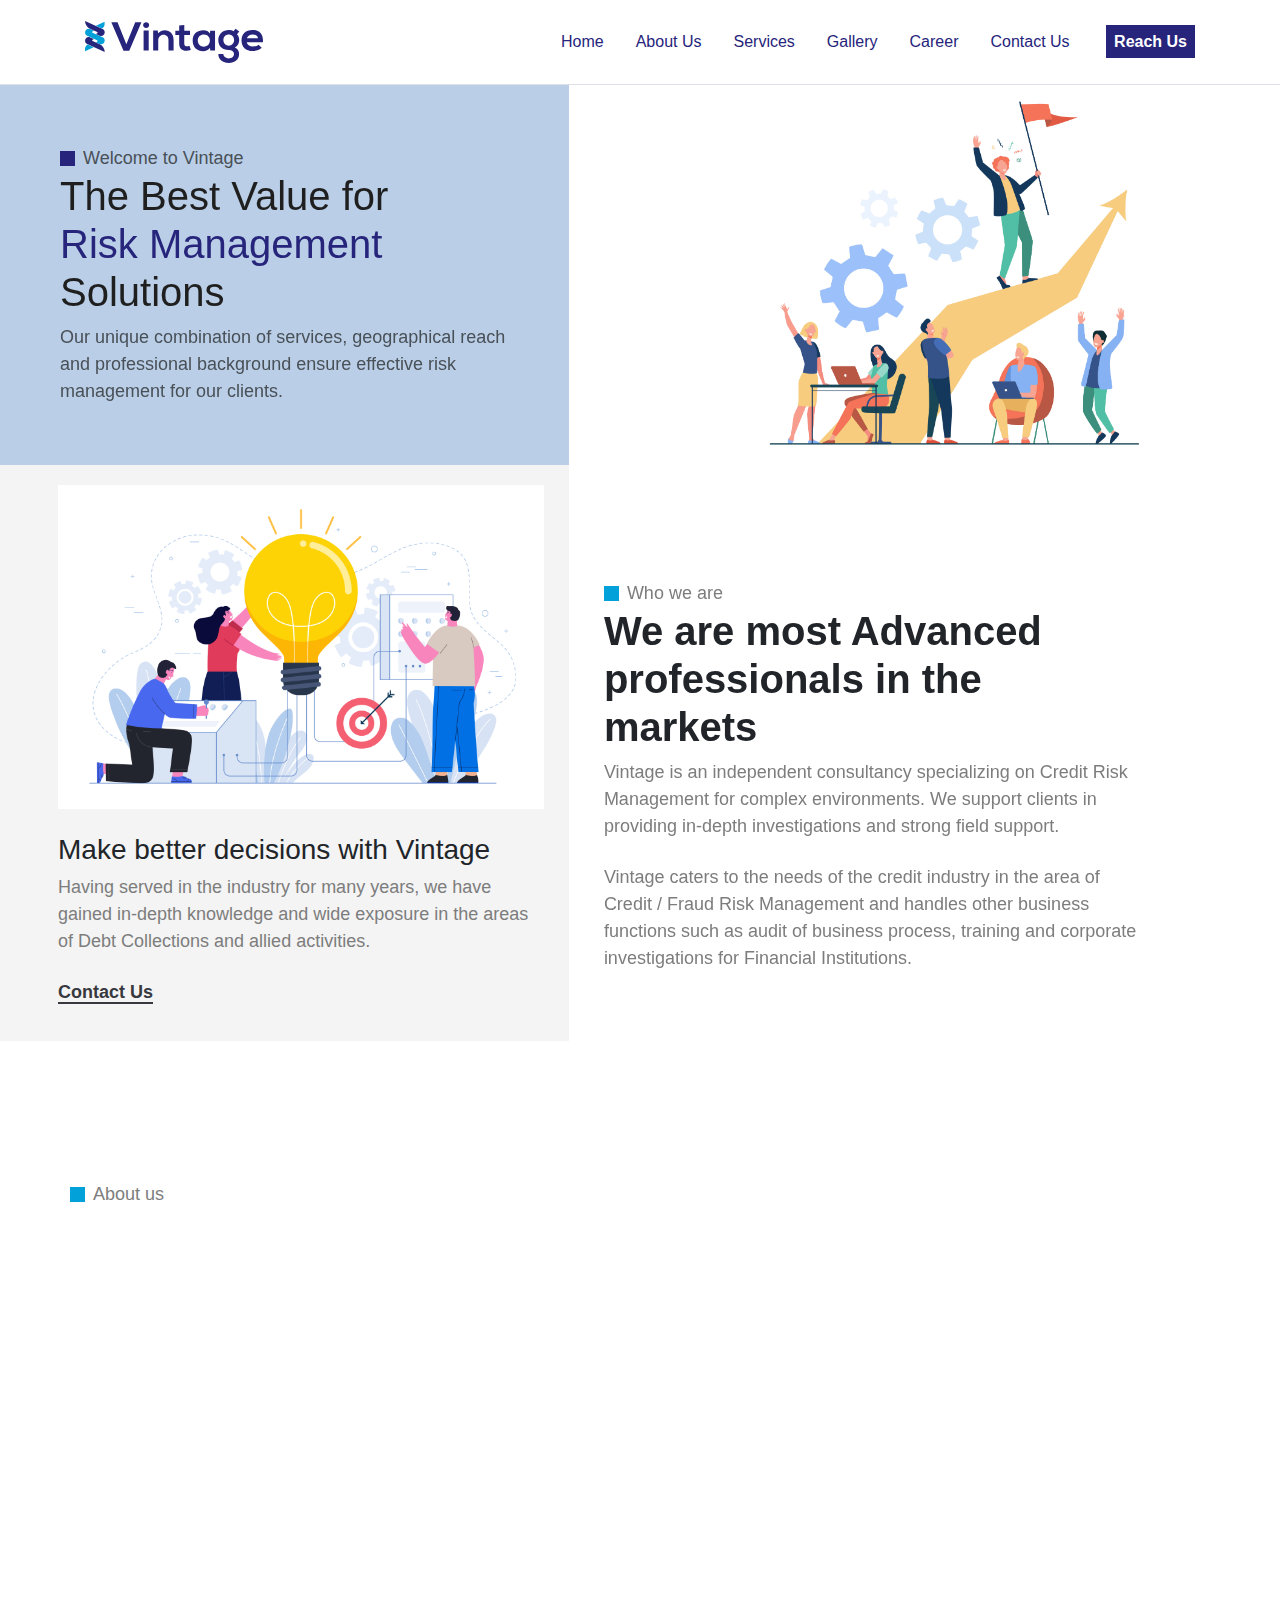
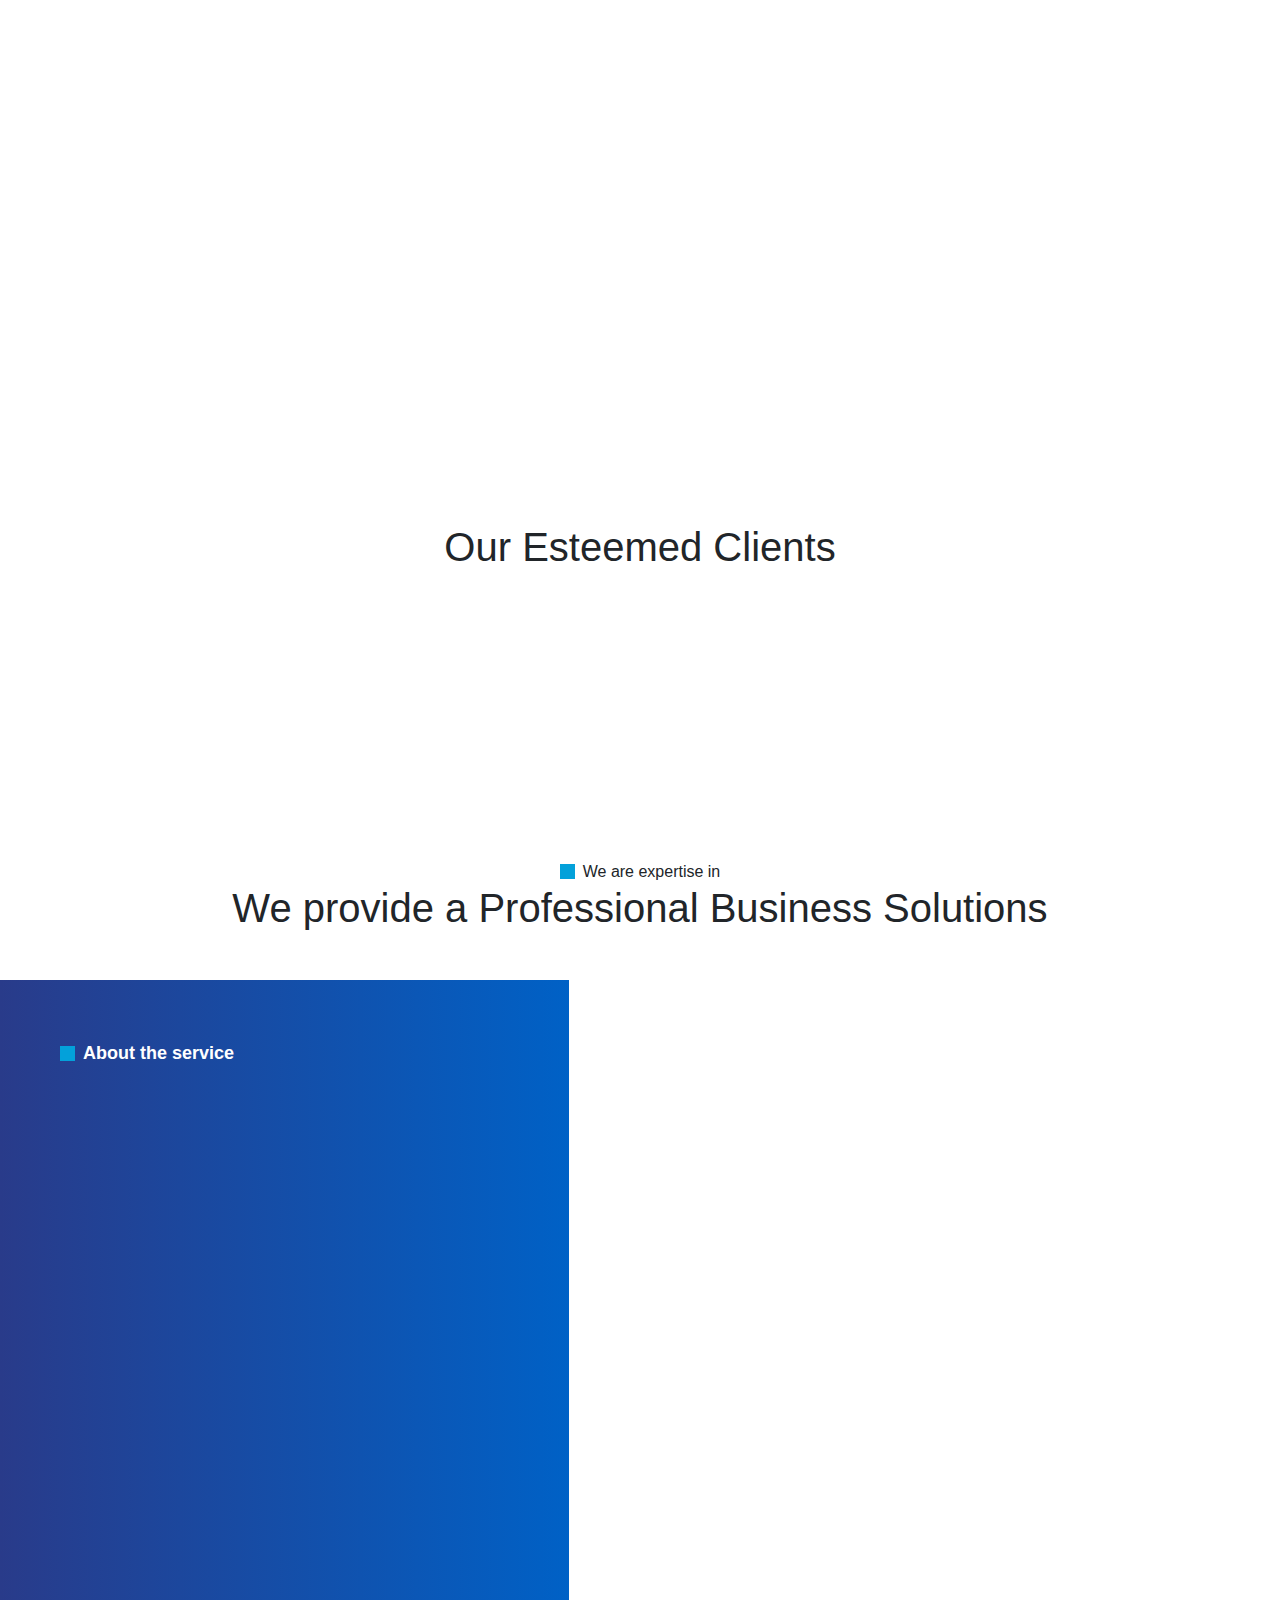
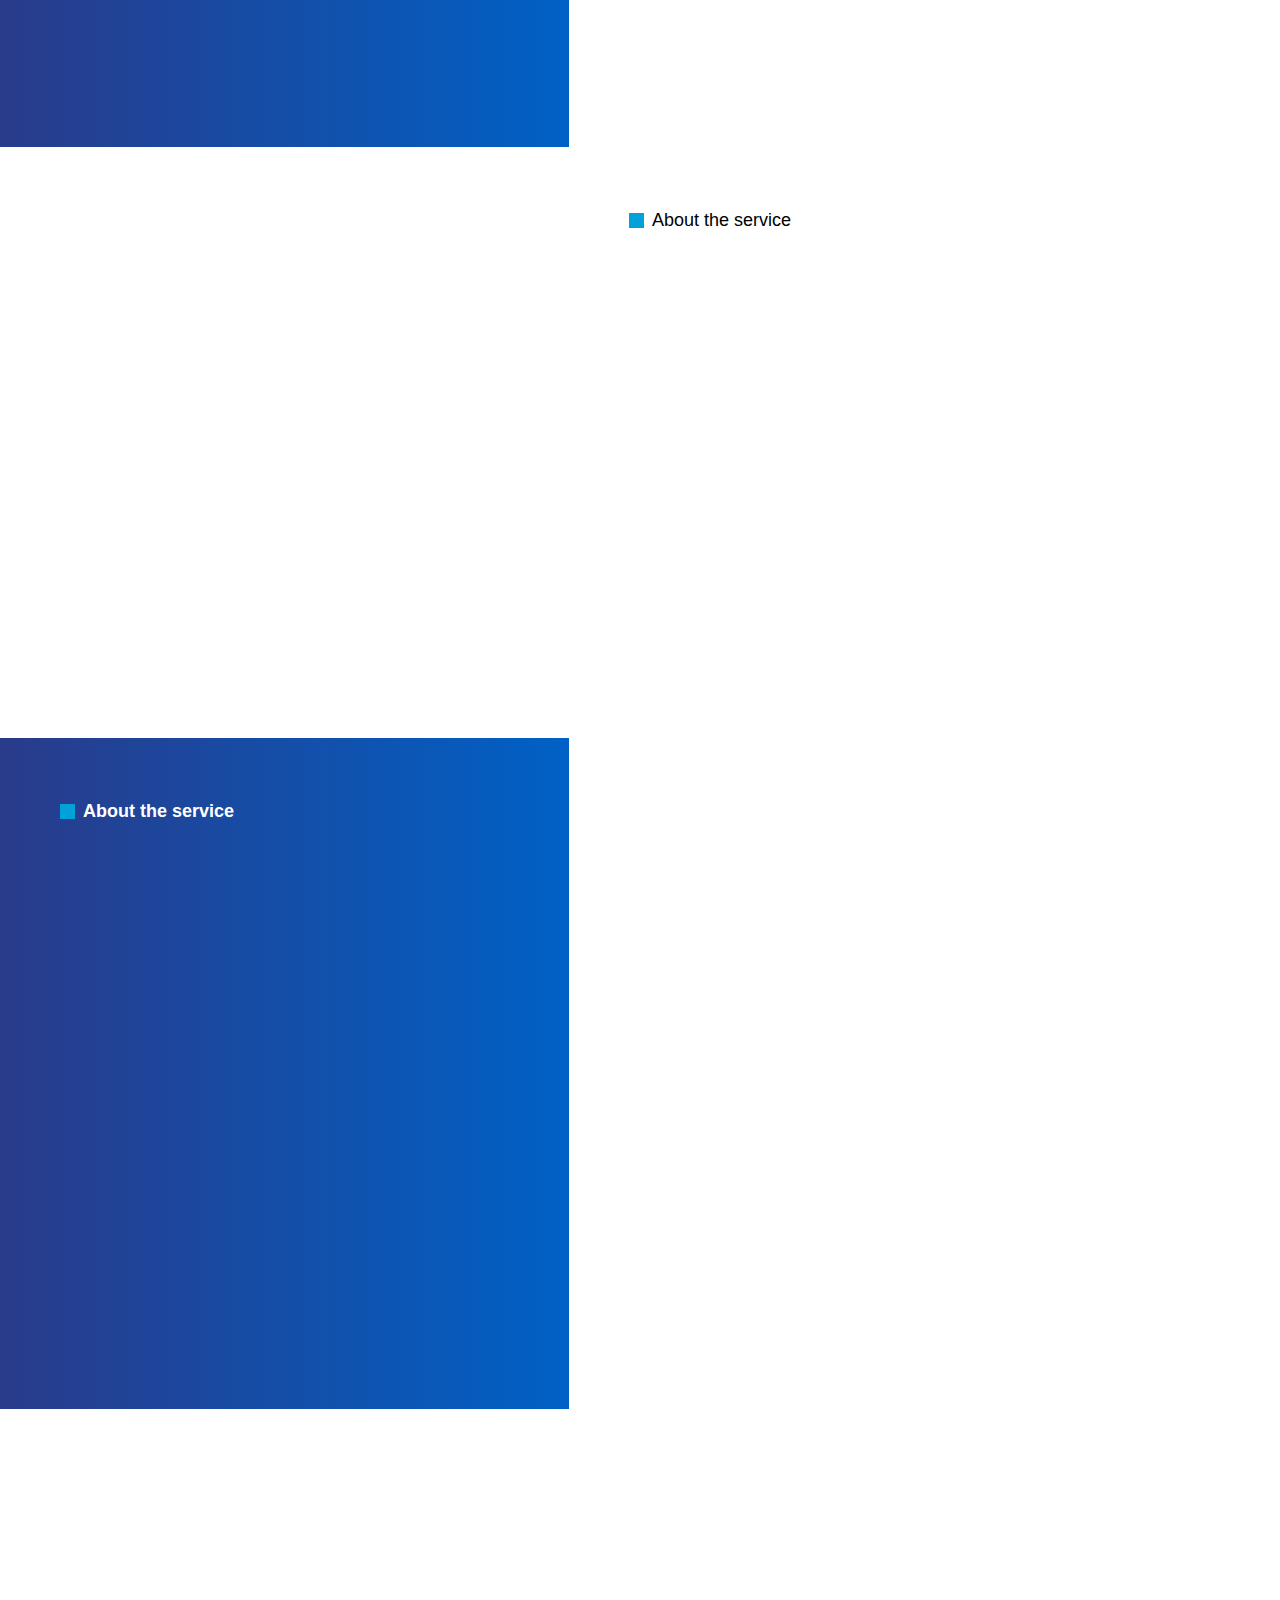
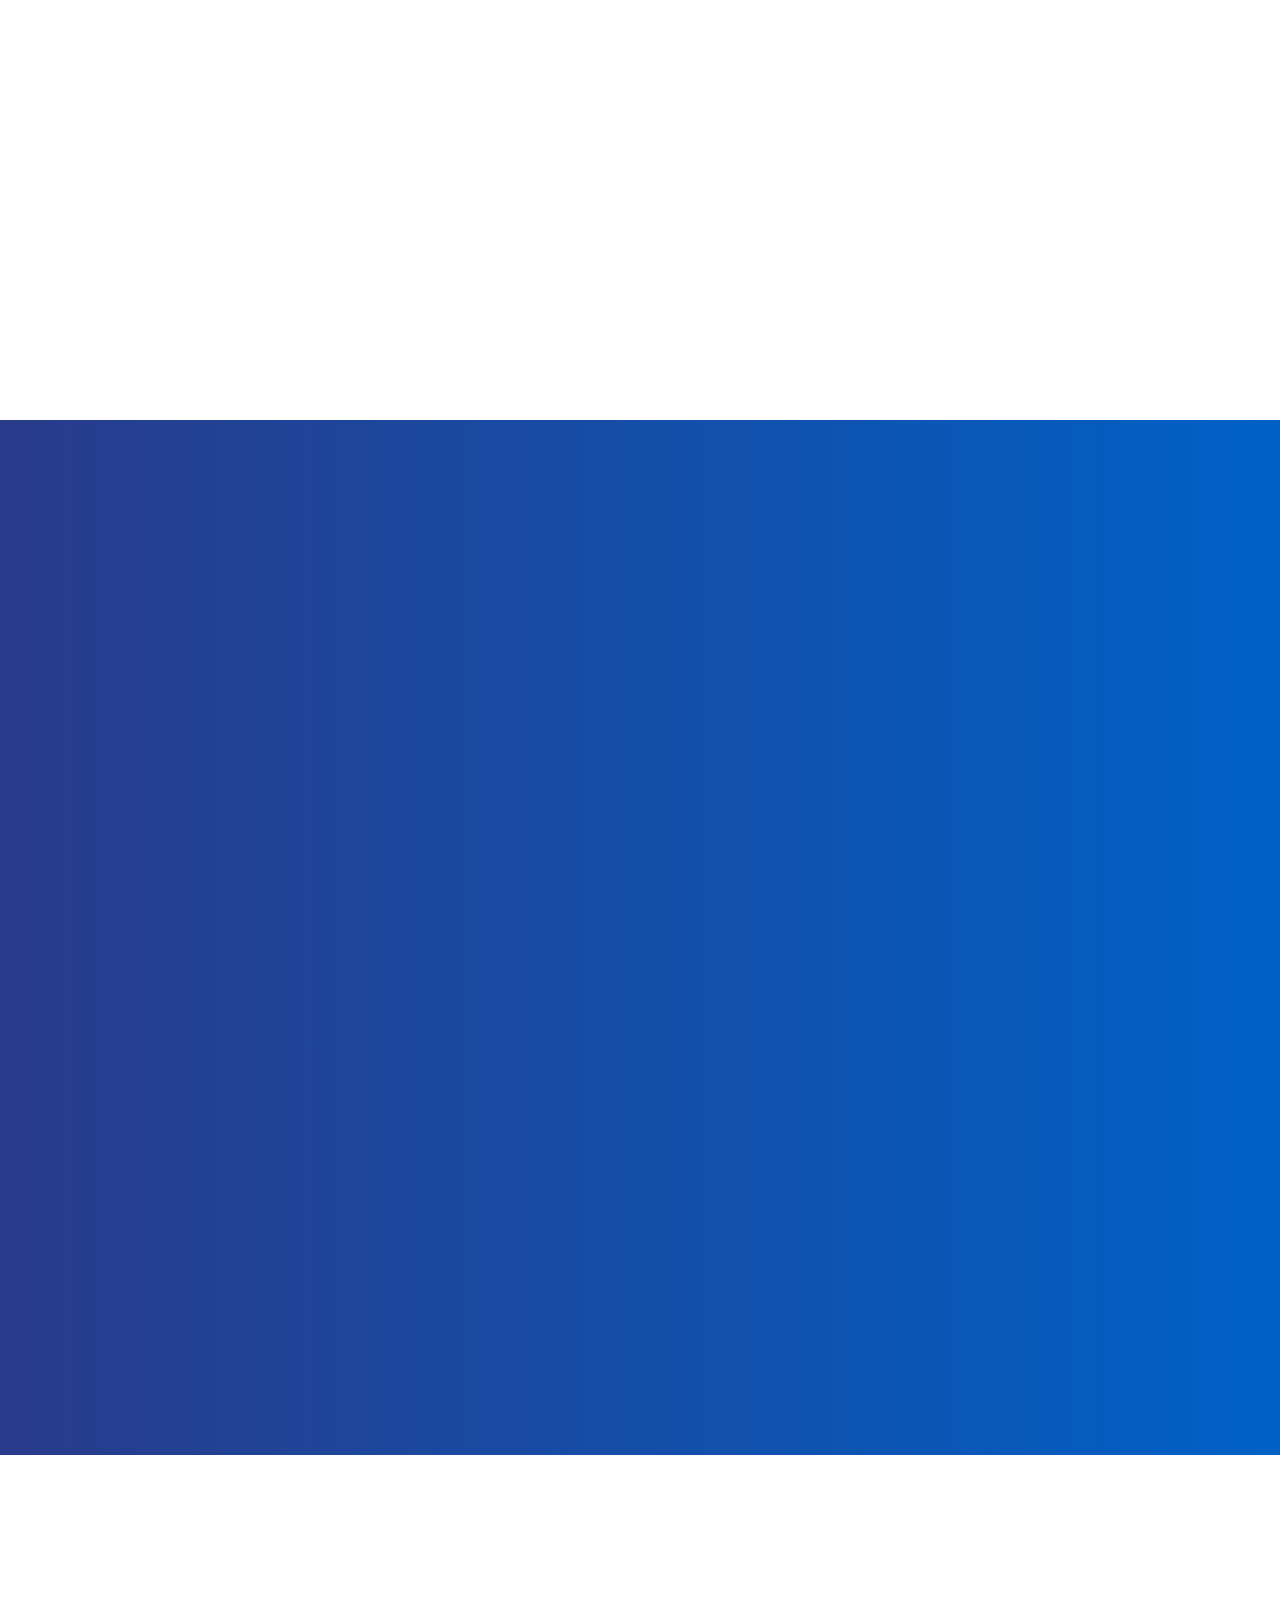
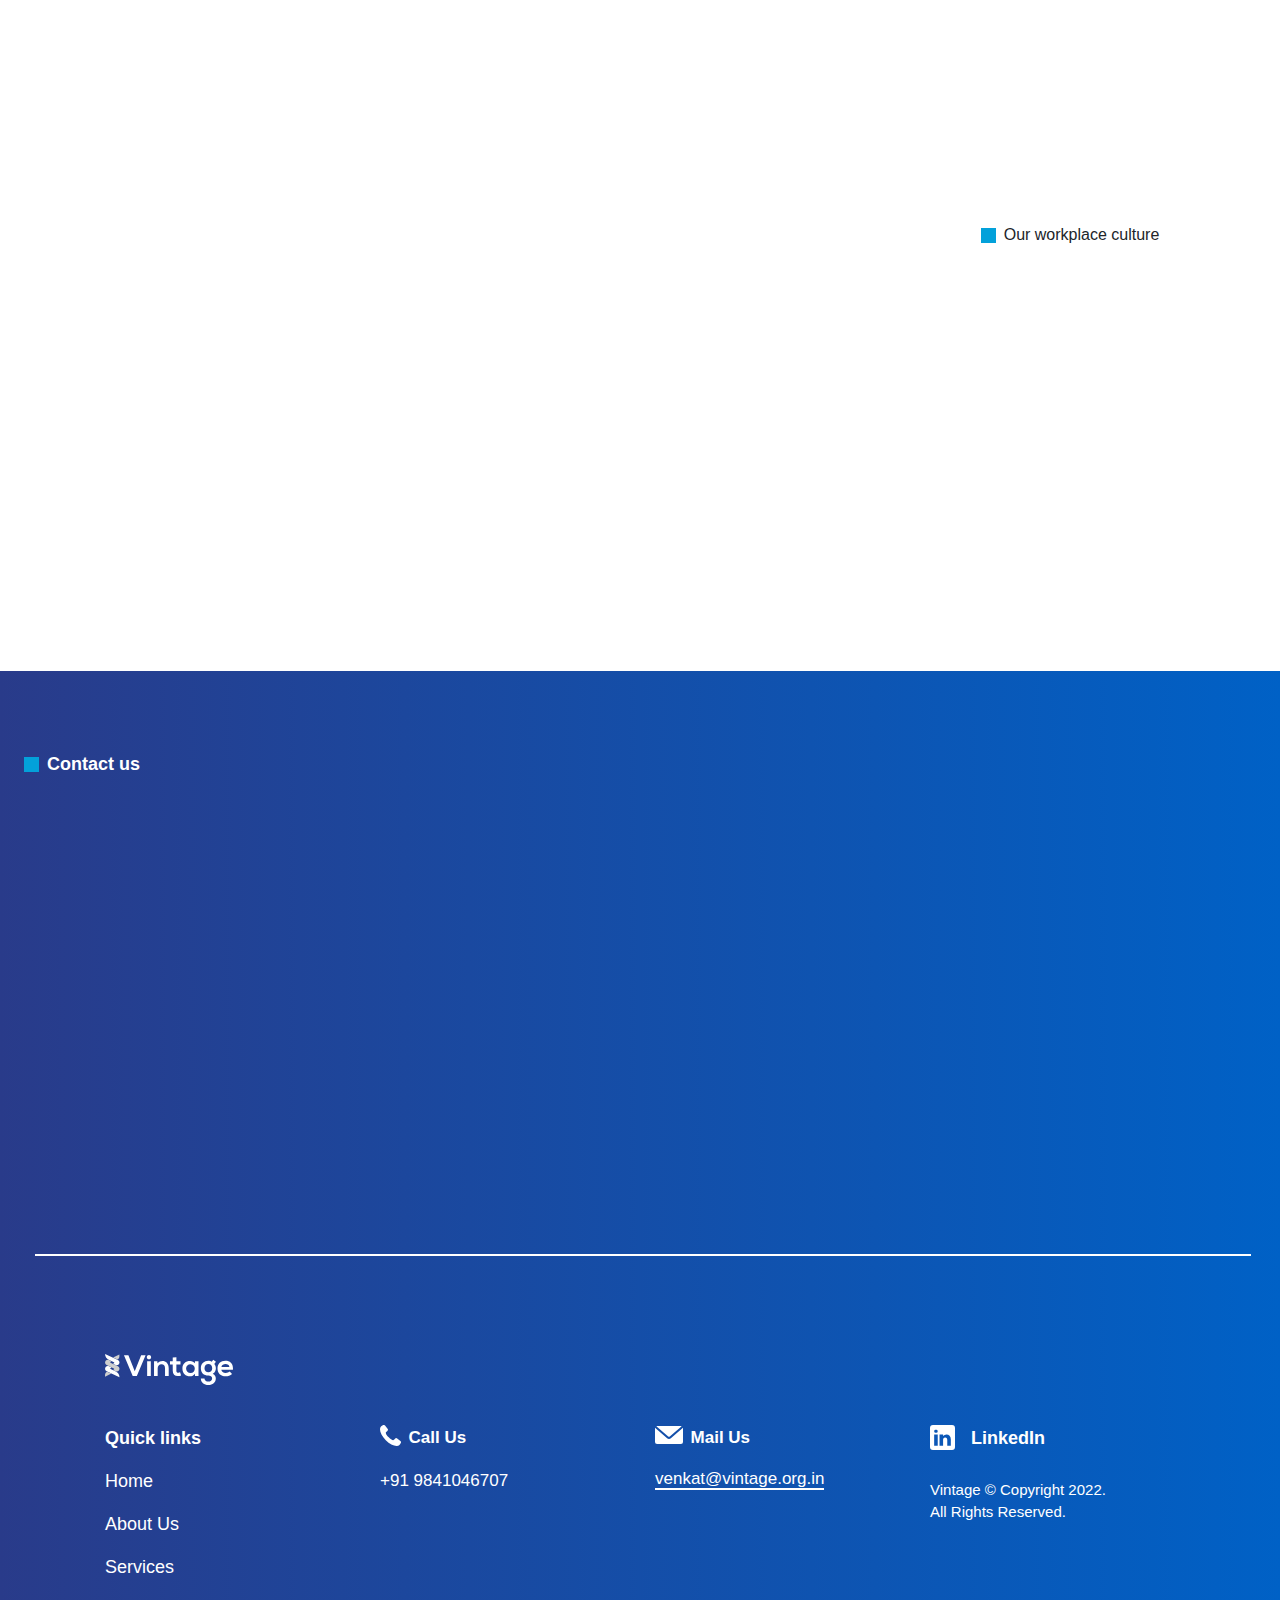
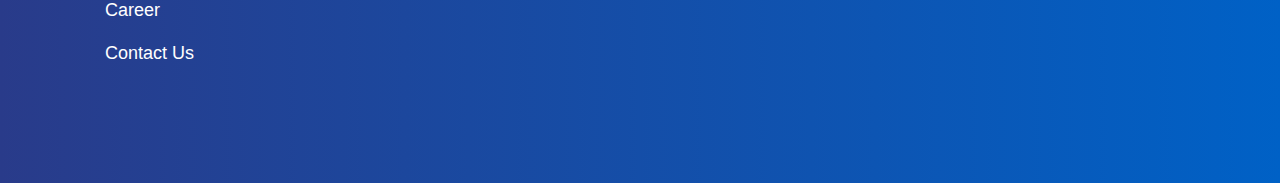
<file: index.html>
<!DOCTYPE html>
<html lang="en">

<head>
    <meta charset="UTF-8">
    <meta http-equiv="X-UA-Compatible" content="IE=edge">
    <meta name="viewport" content="width=device-width, initial-scale=1.0">
    <title>Vintage</title>
    <link rel="stylesheet" href="./css/main.css?v=0001">
    <link rel="stylesheet" href="./script/lib/bootstrap/dist/css/bootstrap.min.css?v=0001">
    <link rel="stylesheet" href="./css/aos.css?v=0001">
    <link rel="icon" type="image/svg" href="./images/vintage_ico.ico">
</head>

<body>
    <nav class="navbar navbar-expand-lg navbar-light bg-white border-bottom nav_padd">
        <div class="container con_width">
            <a class="navbar-brand nav_bar_width" href="#section_one"><img src="./images/logo.svg" class="nav_img"></a>
            <button class="navbar-toggler" type="button" data-toggle="collapse" data-target="#navbarSupportedContent"
                aria-controls="navbarSupportedContent" aria-expanded="false" aria-label="Toggle navigation">
                <span class="navbar-toggler-icon"></span>
            </button>
            <div class="collapse navbar-collapse" id="navbarSupportedContent">
                <ul class="navbar-nav mr-auto tab_nav">
                    <li class="drop_head">
                        <a href="#section_one">Home</a>
                    </li>
                    <li class="drop_head">
                        <a href="#about_us" id="about">About Us</a>
                    </li>
                    <li class="drop_head_menu">
                        <a href="#">Services</a>
                        <div class="draop_head_submenu">
                            <p><a class="dropdown_item" href="#debt" id="debt_one">Debt  Management</a></p>
                            <p><a class="dropdown_item" href="#due" id="due_one">Due Diligence</a></p>
                            <p><a class="dropdown_item" href="#litt">Investigation, Litigation & Forensics</a></p>
                        </div>
                    </li>
                    <li class="drop_head">
                        <a href="#gallery" id="gall">Gallery</a>
                    </li>
                    <li class="drop_head">
                        <a href="career.html" target="_blank" id="career">Career</a>
                    </li>
                    <li class="drop_head">
                        <a href="#contact_us" id="contact">Contact Us</a>
                    </li>
                </ul>
            </div>
            <div>
                <a href="#book" class="consult_nav">Reach Us</a>
            </div>
        </div>
    </nav>
    <section id="section_one">
        <div class="container-fluid px-0">
            <div class="section_one">
                <div class="section_oneleft back_left">
                    <div class="hero_p">
                        <div class="hero_square_violet"></div>
                        <p class="slide_para">Welcome to Vintage</p>
                    </div>
                    <div class="section_main" data-aos="zoom-in">
                        <h1>The Best Value for <span>Risk Management</span> Solutions</h1>
                        <p class="hero_para">Our unique combination of services, geographical reach and professional
                            background ensure
                            effective risk management for our clients.</p>
                    </div>
                </div>
                <div class="section_oneright" data-aos="fade-left">
                    <img src="./images/hero_image.jpg">
                </div>
            </div>
        </div>
    </section>
    <section id="section_two">
        <div class="container-fluid px-0">
            <div class="section_one">
                <div class="section_twoleft">
                    <img src="./images/Images.jpg">
                    <h3>Make better decisions with Vintage</h3>
                    <p>Having served in the industry for many years, we have gained in-depth knowledge and wide exposure
                        in
                        the areas of Debt Collections and allied activities.</p>
                    <a href="#contact_us" id="get_contact">Contact Us</a>
                </div>
                <div class="section_tworight para_padd">
                    <div class="tworight_contain" data-aos="fade-left">
                        <div class="hero_p">
                            <div class="hero_square"></div>
                            <p class="slide">Who we are</p>
                        </div>
                        <div class="para_container">
                            <h4>We are most Advanced professionals in the markets</h4>
                            <p>Vintage is an independent consultancy specializing on Credit Risk Management for complex
                                environments. We support clients in providing in-depth investigations and strong field
                                support.</p>
                            <p>
                                Vintage caters to the needs of the credit industry in the area of Credit / Fraud Risk
                                Management and handles other business functions such as audit of business process,
                                training and corporate investigations for Financial Institutions.
                            </p>
                        </div>
                    </div>
                </div>
            </div>
        </div>
    </section>
    <section class="padd_one" id="about_us">
        <div class="container-fluid px-0">
            <div>
                <div class="section_one">
                    <div class="section_twoaboutright d-flex">
                        <div class="tworight_contain m-auto">
                            <div class="hero_p">
                                <div class="hero_square"></div>
                                <p class="slide">About us</p>
                            </div>
                            <div class="section_main" data-aos="fade-right">
                                <h1>Know About Us</h1>
                            </div>
                            <div data-aos="fade-right">
                                <p>Vintage is primarily into Debt Management & Risk Control Verifications for Banks,
                                    Non-Banking Financial Institutions and Fintech companies across Chennai, Bengaluru,
                                    Hyderabad, Hosur, Erode, Coimbatore & Salem. </p>
                                <p>The team operates from their office situated at No 570/1, Anna Salai, Opp DMS,
                                    Teynampet, Chennai 600 018 with complete coverage to the city. We have full-fledged
                                    operating office at Bangalore & representative operations at Hyderabad, Madurai,
                                    Erode, Salem, Hosur and Coimbatore. </p>
                                <p>Since its inception, Vintage has been associated with IndusInd Bank, Yes Bank, Kotak
                                    Mahindra ARD - Phoenix, Tata Capital Financial Services Limited, Aditya Birla
                                    Finance Limited, Garage Entrepreneurs for Risk Management & associated with a dozen
                                    MNCs for employee background andc checks. Our work involves working
                                    closely with key personnel of client companies for time closure of issues and
                                    utilizing key methods to arrive at the required result with 100% compliance to law
                                    of the land.</p>
                            </div>
                        </div>
                    </div>
                    <div class="section_twoaboutleft img_overlay_bg" data-aos="fade-left">
                        <div class="img_overlay_content">
                            <p> Vintage was incorporated in 2017 by Nalina Seetharaman in Chennai. Nalina has done
                                her Master's in Financial Management after completing her bachelors in Computer
                                Applications from Sastra University. On the front end, the firm’s day-to-day
                                operations are managed by Venkata Subramanian R, who has over 22 years of
                                professional experience in Risk Management Functions across banks, NBFC & Fintech.</p>
                            <br>
                            <p>Mr. Venkata Subramanian is a Computer Science Post graduate from Bharathidasan
                                University. He has wide, diverse & rich experience in Banking & Financial Services
                                with various Risk Management Units. He has started his career with Allsec Persocom
                                in 2000, in Chennai & moved out to work with MNC banks Standard Chartered Bank,
                                HSBC, Deutsche Bank, and IndusInd Bank before floating his own venture in 2017. His
                                area of experience revolves around Fraud Control, Debt Management & Credit
                                Underwriting units across zonal and national levels of operation. At the product
                                level, he is rich expertise in Credit Card, Personal loans, Business loans, Home
                                loans & Mortgages with representation on the bank's behalf in multiple common
                                forums. He has successfully managed Risk at Pre & Post Acquisition stages like
                                Application Screening, Account monitoring, Centralised onboarding checks, Syndicate
                                fraud investigations, law enforcement liasioning for market hits, and remained as a
                                single point of contact in banks for Risk related to Credit cards & Loans. On
                                several occasions, he has been individually responsible for process control and
                                correction in bank's process & industrial practices to curtail frauds or bad
                                practices. Has set exemplary examples of fraud recovery at regional levels from
                                members of syndicate and kingpins in person or in coordination with regional teams
                                and law enforcement.</p><br>
                        </div>
                    </div>
                </div>
            </div>
    </section>
    <section class="padd_one" id="section_three">
        <div class="container-fluid client_pad">
            <h1>Our Esteemed Clients</h1>
            <div class="d-flex flex-wrap align-items-center justify-content-around" data-aos="zoom-in">
                <div class="clients">
                    <img src="./images/IndusInd Bank.png">
                </div>
                <div class="clients">
                    <img src="./images/Yes Bank.png">
                </div>
                <div class="clients">
                    <img src="./images/Tata Capital.png">
                </div>
                <div class="clients">
                    <img src="./images/Pheonix ARC.png">
                </div>
                <div class="clients">
                    <img src="./images/Aditya Birla Capital.png">
                </div>
                <div class="clients">
                    <img src="./images/RBL Bank.png">
                </div>
            </div>
            <div class="d-flex flex-wrap align-items-center justify-content-around" data-aos="zoom-in">
                <div class="clients">
                    <img src="./images/Ashok Leyland.png">
                </div>
                <div class="clients">
                    <img src="./images/Omkara.png">
                </div>
                <div class="clients">
                    <img src="./images/slice.png">
                </div>
                <div class="clients">
                    <img src="./images/Creed.png">
                </div>
            </div>
        </div>
    </section>
    <section id="section_four">
        <div class="hero_p justify-content-center">
            <div class="hero_square"></div>
            <p class="slide">We are expertise in</p>
        </div>
        <h1 class="text-center mb-5">We provide a Professional Business Solutions</h1>
        <div class="container-fluid px-0">
            <div class="expert_div" id="debt">
                <div class="section_one">
                    <div class="section_oneleft back_left">
                        <div class="hero_p">
                            <div class="hero_square"></div>
                            <p class="slide">About the service</p>
                        </div>
                        <div class="section_main" data-aos="fade-right">
                            <h1>Debt  Management</h1>
                            <p>In a typical program, debt management companies work for creditors to collect monthly
                                payment
                                and interest rates on customer debt and waive or reduce any penalties. The parties agree
                                on
                                an affordable payment schedule that allows 3-to-5 years to pay off your debt.</p>

                            <p> A debt management plan is part of the package of debt consolidation plans that are
                                designed
                                to help people regain control of their finances while reducing unsecured debts.
                                Unsecured
                                debt is one that is not backed by collateral and includes primarily credit cards and
                                personal loans.</p>
                            <p class="font-weight-bold">Lines of activity: </p>
                            <ul>
                                <li>Written Accounts SKIP Recovery </li>
                                <li>SKIP Tracing across financial products </li>
                                <li>NPA Resolution </li>
                                <li>Field Support – Chennai, Bangalore & Hyderabad.</li>
                                <li>Tele-calling Support – Early delinquencies </li>
                            </ul>
                        </div>
                    </div>
                    <div class="section_onerightone" data-aos="fade-left">
                        <img src="./images/Debt_vector.png">
                    </div>
                </div>
            </div>
            <div class="expert_div_due" id="due">
                <div class="section_one">
                    <div class="section_onerightone" data-aos="fade-right">
                        <img src="./images/Due_vector.png">
                    </div>
                    <div class="section_oneleft">
                        <div class="hero_p">
                            <div class="hero_square"></div>
                            <p class="slide">About the service</p>
                        </div>
                        <div class="section_main_due" data-aos="fade-left">
                            <h1>Due Diligence</h1>
                            <p>Customer due diligence is one of the most important services we offer to our clients in banks,
                                corporates and financial institutions. We offer due diligence at pre and post
                                acquisition
                                stages of business. </p>
                            <div class="due_grid">
                                <div>
                                    <p class="font-weight-bold">Pre-acquisition Activity: </p>
                                    <ul>
                                        <li>Vendor Verifications </li>
                                        <li>Document verifications </li>
                                        <li>Verified income and Other bank credit card checks ( Vi & OBC ) </li>
                                        <li>Application investigations</li>
                                    </ul>
                                </div>
                                <div>
                                    <p class="font-weight-bold">Post-acquisition Activity: </p>
                                    <ul>
                                        <li>Fraud Investigations with specialization syndicate fraud investigations
                                        </li>
                                        <li>Fraud recovery </li>
                                        <li>Asset Tracking </li>
                                        <li>Managing internal investigations</li>
                                        <li>Debt Management activity </li>
                                        <li>Employee background checks & Vendor On-boarding checks</li>
                                    </ul>
                                </div>
                            </div>
                        </div>
                    </div>
                </div>
            </div>
            <div class="expert_div" id="litt">
                <div class="section_one">
                    <div class="section_oneleft back_left">
                        <div class="hero_p">
                            <div class="hero_square"></div>
                            <p class="slide">About the service</p>
                        </div>
                        <div class="section_main" data-aos="fade-right">
                            <h1>Investigation, Litigation & Forensics</h1>
                            <p>As a part of Corporate Investigations, we focus on prevention and mitigation of risk for
                                clients across India. Our investigations cover a range of issues and allegations
                                including but not limited to: </p>
                            <ul>
                                <li>Corruption </li>
                                <li>Fraud Investigation </li>
                                <li>Accounting and financial reporting improprieties </li>
                                <li>Conflicts of interest </li>
                                <li>Misconduct and malfeasance </li>
                                <li>Industry regulation breaches (e.g., healthcare, financial, etc.) </li>
                                <li>Product diversion and counterfeiting </li>
                                <li>Workplace harassment</li>
                            </ul>
                        </div>
                    </div>
                    <div class="section_onerightone" data-aos="fade-left">
                        <img src="./images/Litigation_vector.png" class="litigation">
                    </div>
                </div>
            </div>
        </div>
    </section>
    <section id="section_five">
        <div class="section_one">
            <div class="choose_right" data-aos="fade-left">
                <img src="./images/why_choose.png">
            </div>
            <div class="choose_left d-flex" data-aos="fade-right">
                <div class="m-auto">
                    <div class="hero_p">
                        <div class="hero_square"></div>
                        <p class="slide">Why choose us</p>
                    </div>
                    <h1>Our Core Values provide Risk Solutions to your Business</h1>
                    <p>Our focus is on your journey and your destination, making sure your team and business are treated
                        as if they were our own. </p><br>
                    <p>Our teams are trained on SKIP Tracing, Debt Counselling, Negotiation Skills, Credit Bureau and
                        Customer Relationship Management. Team members strongly believe in customer relationship & have
                        zero tolerance to any non-adherence even at grassroot levels. Average experience of our field
                        staff ranges from 7 to 20 years and tele callers range from 12 to 84 months. </p>
                </div>
            </div>
        </div>
    </section>
    <section class="sec_padd_one" id="section_seven">
        <div class="container-fluid seven_padd seven_padd_contain">
            <div class="section_two">
                <div class="section_threeleft" data-aos="fade-right">
                    <div class="hero_p">
                        <div class="hero_square"></div>
                        <p class="slide">How we work</p>
                    </div>
                    <h1>Move your Business Growth to the Next Level with reduced Risk</h1>
                    <p>We strive to lead and sustain excellence. Most importantly, this means an unwavering commitment
                        to professional development and personal growth for our people.</p>
                    <div class="mt-4 plan_pro">
                        <div class="pros mt-3"><img src="./images/tick.svg" width="26" class="mr-2 tick"><span
                                class="font-weight-bold">Planning</span>
                            <p>Work on new clients begins after reliable senior resources have been allocated at
                                multiple levels to clearly understand the key result areas and cost factors. Red flags will
                                be tagged much in advance & process change worked around the same. </p>
                        </div>
                        <div class="pros mt-3"><img src="./images/tick.svg" width="26" class="mr-2 tick"><span
                                class="font-weight-bold">Briefing</span>
                            <p>All clients have a timely briefing on the stages of work & current standing like team
                                count, customer feedback, individual performances, upcoming month indicators, etc. </p>
                        </div>
                        <div class="pros mt-3"><img src="./images/tick.svg" width="26" class="mr-2 tick"><span
                                class="font-weight-bold">Evaluation</span>
                            <p>Evaluation of clients scope of work, revenue generation, staff productivity parameters
                                with client, stakeholder interest is an ongoing process & clear line of communication.
                            </p>
                        </div>
                    </div>
                </div>
                <div class="section_threeright d-flex" id="book" data-aos="fade-left">
                    <div class="my-auto book_now">
                        <div class="hero_p">
                            <div class="hero_square"></div>
                            <p class="slide">Reach us</p>
                        </div>
                        <h1>Reach us for a Professional Discussion</h1>
                        <div class="appointment"><a href="contact.html" target="_blank">Click here to reach us</a></div>
                    </div>
                </div>
            </div>
        </div>
    </section>
    <section>
        <div class="expert_div_due" id="gallery">
            <div class="gall">
                <div class="section_onerightone px-5" data-aos="fade-right">
                    <div class="d-flex gallary">
                        <div class="d-flex flex-column pt-5">
                            <div><img src="./images/officeone.png"></div>
                            <div><img src="./images/officetwo.png"></div>
                        </div>
                        <div class="d-flex flex-column mx-4">
                            <div><img src="./images/officethree.png"></div>
                            <div><img src="./images/officefour.png"></div>
                        </div>
                    </div>
                </div>
                <div class="section_oneleft">
                    <div class="m-auto">
                        <div class="hero_p">
                            <div class="hero_square"></div>
                            <p class="slide">Our workplace culture</p>
                        </div>
                        <div class="section_main_due" data-aos="fade-left">
                            <h1>Gallery</h1>
                        </div>
                    </div>

                </div>
            </div>
        </div>
    </section>
    <section id="contact_us">
        <div class="container-fluid px-0">
            <div class="expert_div">
                <div class="section_oneleft back_left">
                    <div class="hero_p">
                        <div class="hero_square "></div>
                        <p class="slide">Contact us</p>
                    </div>
                    <div class="section_main mt-5">
                        <div class="due_grid footer_con m-auto">
                            <div class="chennai" data-aos="fade-right">
                                <div>
                                    <p><img src="./images/location_blue.svg" class="mr-2">Chennai</p>
                                    <p> No 570/1, Anna Salai,
                                        Teynampet,Chennai - 600 018 <br> Land Mark: Opp to DMS Bus Stop</p>
                                    <p><span class="map_p">Contact Number </span>- +91 9841046707</p>
                                    <p> <span class="map_p">Email ID</span> - <a
                                            href="mailto:(venkat@vintage.org.in)">venkat@vintage.org.in</a>  & <br> <a class="email_side"
                                            href="mailto:(pooja.gowda@vintage.org.in)">pooja.gowda@vintage.org.in</a></p>

                                </div>
                                <div class="m-auto">
                                    <iframe
                                        src="https://www.google.com/maps/embed?pb=!1m14!1m8!1m3!1d3886.822299068758!2d80.2454831!3d13.0469805!3m2!1i1024!2i768!4f13.1!3m3!1m2!1s0x0%3A0xe7b977768c2df60a!2zMTPCsDAyJzQ5LjEiTiA4MMKwMTQnNTEuNiJF!5e0!3m2!1sen!2sin!4v1658117593447!5m2!1sen!2sin"
                                        width="200" height="200" style="border:0;" allowfullscreen="" loading="lazy"
                                        referrerpolicy="no-referrer-when-downgrade"></iframe>
                                </div>
                            </div>
                            <div class="bangalore" data-aos="fade-left">
                                <div>
                                    <p><img src="./images/location_blue.svg" class="mr-2">Bangalore </p>
                                    <p> No 39/1, SB Sukruthi,2nd floor 4th main, 4th block, HBR layout Hennur Main
                                        Road, Kalyan Nagar, Bangalore - 560043 <br> Land Mark: Near Axis Bank</p>
                                    <p> <span class="map_p">Contact Number</span> - +91 9841046707</p>
                                    <p> <span class="map_p">Email ID</span> - <a
                                        href="mailto:(venkat@vintage.org.in)">venkat@vintage.org.in</a>   & <br> <a class="email_side"
                                        href="mailto:(pooja.gowda@vintage.org.in)">pooja.gowda@vintage.org.in</a></p>
                                </div>
                                <div class="m-auto">
                                    <iframe
                                        src="https://www.google.com/maps/embed?pb=!1m18!1m12!1m3!1d3887.0894359168406!2d77.6318235148226!3d13.029976390817644!2m3!1f0!2f0!3f0!3m2!1i1024!2i768!4f13.1!3m3!1m2!1s0x0%3A0xa75a1b5e49b36bea!2zMTPCsDAxJzQ3LjkiTiA3N8KwMzgnMDIuNCJF!5e0!3m2!1sen!2sin!4v1657283377668!5m2!1sen!2sin"
                                        width="200" height="200" style="border:0;" allowfullscreen="" loading="lazy"
                                        referrerpolicy="no-referrer-when-downgrade">
                                    </iframe>
                                </div>
                            </div>
                        </div>
                    </div>
                </div>
            </div>
        </div>
    </section>
    <footer class="footer_padd footer_border">
        <div class="container-fluid footer_con">
            <div class="footer_grid">
                <div>
                    <img src="./images/logo_white.svg">
                </div>
            </div>
            <div class="footer_twogrid">
                <div class="footer_width">
                    <div class="hero_p">
                        <p class="slide">Quick links</p>
                    </div>
                    <ul class="list-unstyled footer_ul">
                        <li><a href="#section_one">Home</a></li>
                        <li><a href="#about_us">About Us</a></li>
                        <li><a href="#debt">Services</a></li>
                        <li> <a href="contact.html" target="_blank" id="career">Career</a></li>
                        <li><a href="#contact_us">Contact Us</a></li>
                    </ul>
                </div>
                <div class="footer_icon">
                    <div>
                        <p class="font-weight-bold"><img src="./images/call.svg">Call Us</p>
                        <p></p>
                        <p>+91 9841046707</p>
                    </div>
                </div>
                <div class="footer_icon ">
                    <div>
                        <p class="font-weight-bold"><img src="./images/mail.svg">Mail Us</p>
                        <p><a href="mailto:(venkat@vintage.org.in)">venkat@vintage.org.in</a></p>
                    </div>
                </div>
                <div class="footer_two_inner">
                    <span>
                        <div class="social_icon">
                           <span><a href=" https://www.linkedin.com/in/venkata-subramanian-r-660731122" target="_blank"><img src="./images/icons8_linkedin.svg"><span>LinkedIn</span></a></span> 
                        </div>
                    </span>
                    <p class="footer_text">Vintage &copy; Copyright 2022. <br>All Rights Reserved.</p>
                </div>
            </div>
        </div>

    </footer>

    <script src="./script/lib/jquery/dist/jquery.min.js?v=0001"></script>
    <script src="./script/lib/bootstrap/dist/js/bootstrap.min.js?v=0001"></script>
    <script src="./script/aos.js?v=0001"></script>
    <script src="./script/index.js?v=0001"></script>
    <script>
        AOS.init();
    </script>
</body>

</html>
</file>
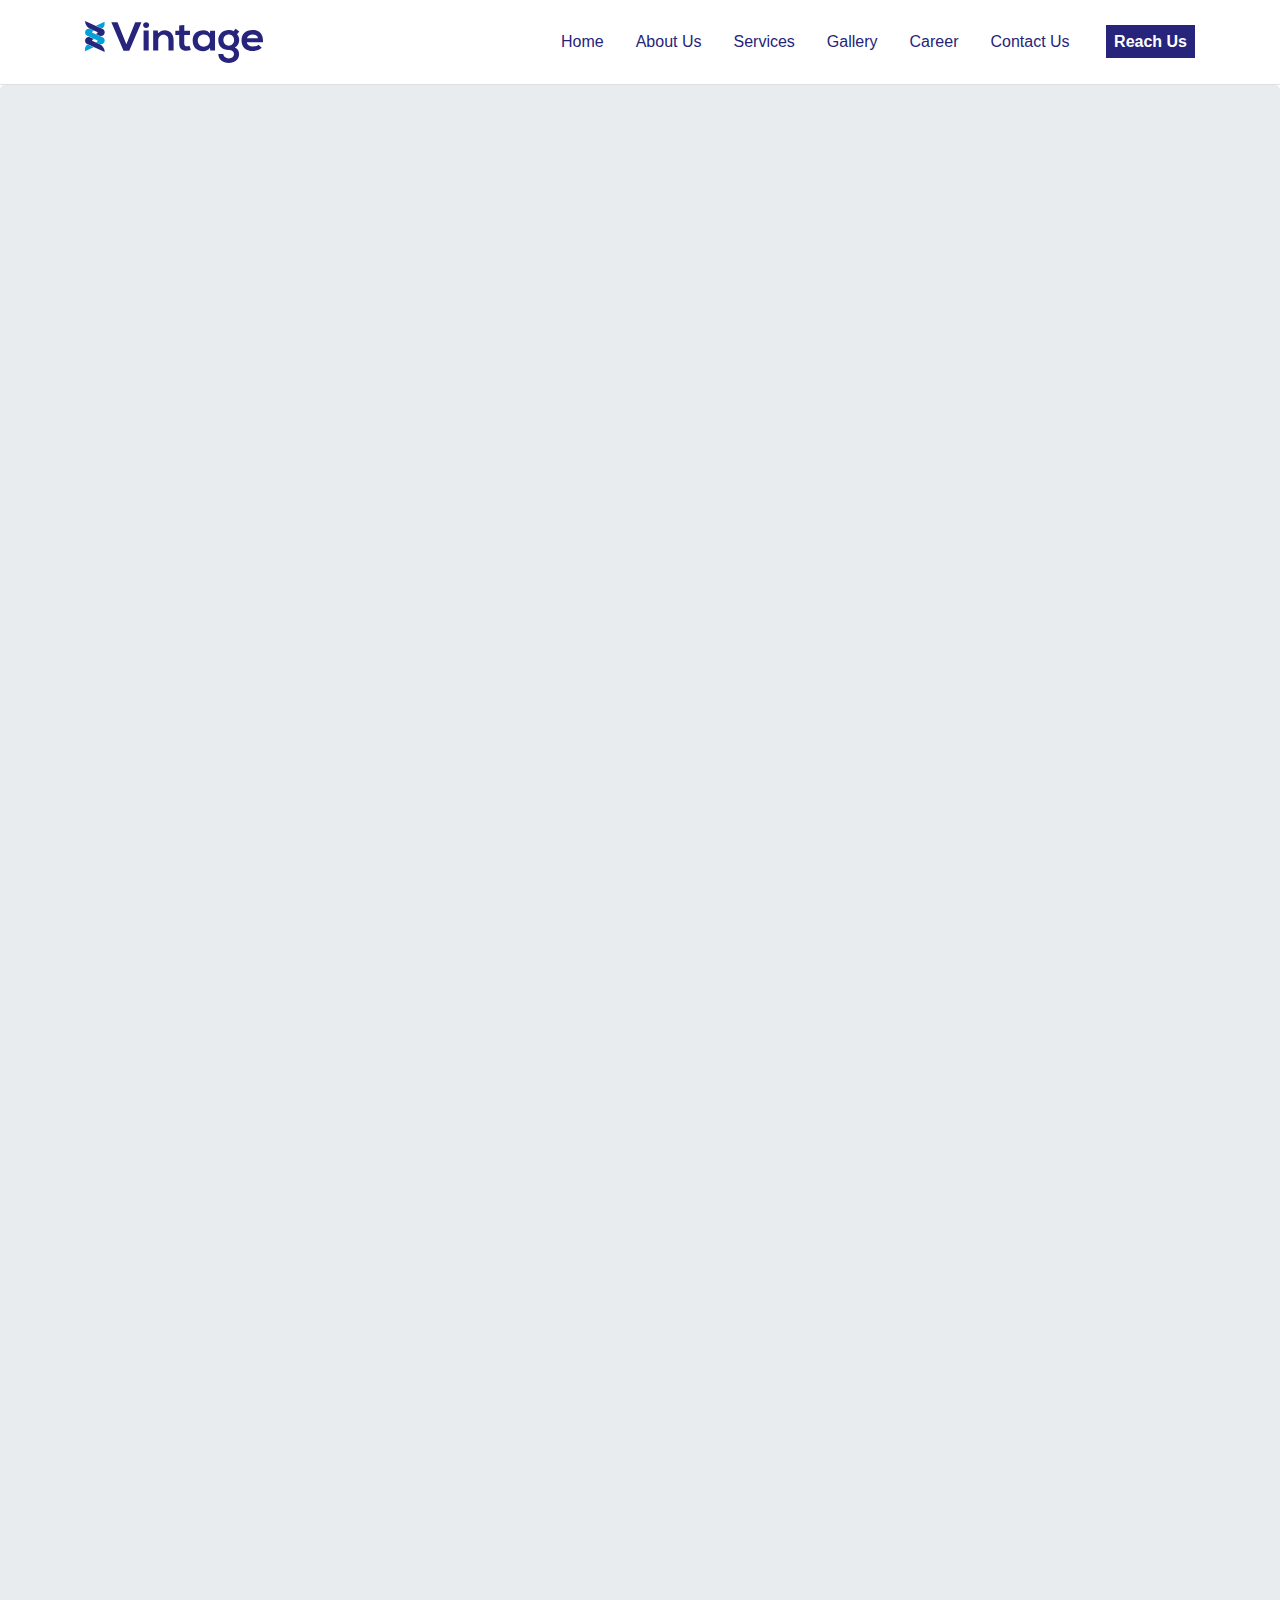
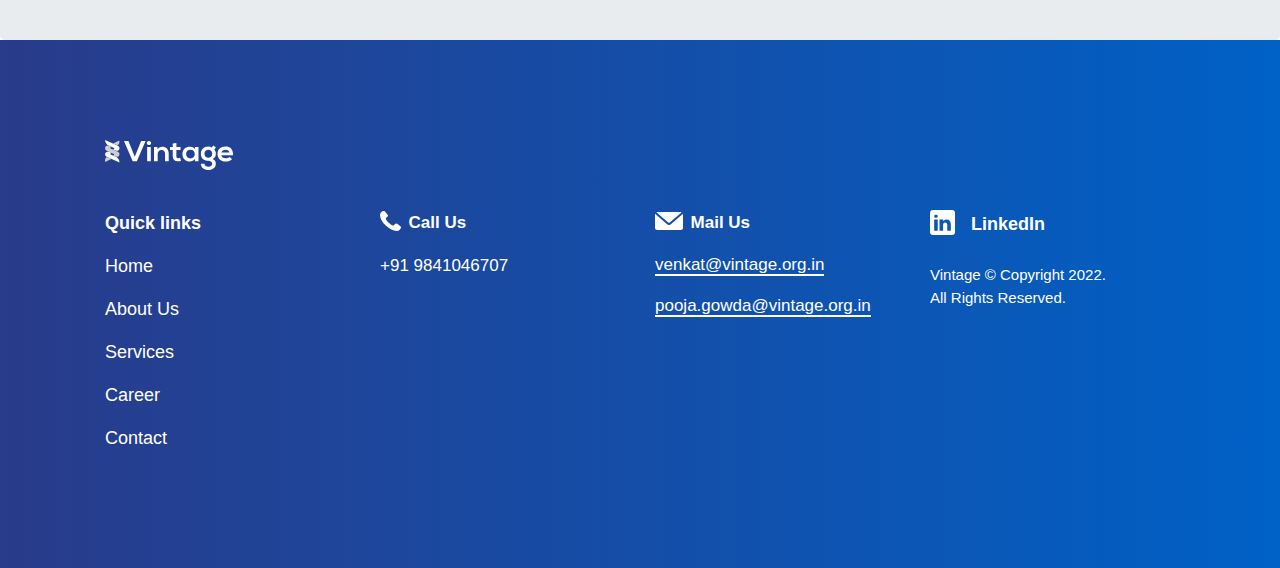
<file: career.html>
<!DOCTYPE html>
<html lang="en">

<head>
    <meta charset="UTF-8">
    <meta http-equiv="X-UA-Compatible" content="IE=edge">
    <meta name="viewport" content="width=device-width, initial-scale=1.0">
    <title>Vintage</title>
    <link rel="stylesheet" href="./css/main.css?v=0001">
    <link rel="stylesheet" href="./script/lib/bootstrap/dist/css/bootstrap.min.css?v=0001">
    <link rel="stylesheet" href="./css/aos.css?v=0001">
    <link rel="icon" type="image/svg" href="./images/vintage_ico.ico">
</head>
<body>
    <nav class="navbar navbar-expand-lg navbar-light bg-white border-bottom nav_padd">
        <div class="container con_width">
            <a class="navbar-brand nav_bar_width" href="#"><img src="./images/logo.svg" class="nav_img"></a>
            <button class="navbar-toggler" type="button" data-toggle="collapse" data-target="#navbarSupportedContent"
                aria-controls="navbarSupportedContent" aria-expanded="false" aria-label="Toggle navigation">
                <span class="navbar-toggler-icon"></span>
            </button>
            <div class="collapse navbar-collapse" id="navbarSupportedContent">
                <ul class="navbar-nav mr-auto tab_nav">
                    <li class="drop_head">
                        <a href="/index.html#section_one">Home</a>
                    </li>
                    <li class="drop_head">
                        <a href="/index.html#about_us" id="about">About Us</a>
                    </li>
                    <li class="drop_head_menu">
                        <a href="#">Services</a>
                        <div class="draop_head_submenu">
                            <p><a class="dropdown_item" href="/index.html#debt" id="debt_one">Debt  Management</a></p>
                            <p><a class="dropdown_item" href="/index.html#due" id="due_one">Due Diligence</a></p>
                            <p><a class="dropdown_item" href="/index.html#litt">Investigation, Litigation and Forensics</a></p>
                        </div>
                    </li>
                    <li class="drop_head">
                        <a href="/index.html#gallery" id="gall">Gallery</a>
                    </li>
                    <li class="drop_head">
                        <a href="#"  id="career">Career</a>
                    </li>
                    <li class="drop_head">
                        <a href="/index.html#contact_us" id="contact">Contact Us</a>
                    </li>
                </ul>
            </div>
            <div>
                <a href="/index.html#book" class="consult_nav">Reach Us</a>
            </div>
        </div>
    </nav>
<section>
    <div class="contact_us text-center">
        <iframe src="https://docs.google.com/forms/d/e/1FAIpQLSfFzMgaKxR_CRw45nPIvgMaWM0BalWZ-57vVHvnskHQM1QjGw/viewform?embedded=true" width="640" height="1452" frameborder="0" marginheight="0" marginwidth="0"></iframe>
     </div>
    
</section>

<footer class="footer_padd">
    <div class="container-fluid footer_con">
        <div class="footer_grid">
            <div>
                <img src="./images/logo_white.svg">
            </div>
        </div>
        <div class="footer_twogrid">
            <div class="footer_width">
                <div class="hero_p">
                    <p class="slide">Quick links</p>
                </div>
                <ul class="list-unstyled footer_ul">
                    <li><a href="/index.html#section_one">Home</a></li>
                    <li><a href="/index.html#about_us">About Us</a></li>
                    <li><a href="/index.html#debt">Services</a></li>
                    <li> <a href="#"  id="career">Career</a></li>
                    <li><a href="/index.html#contact_us">Contact</a></li>
                </ul>
            </div>
            <div class="footer_icon">
                <div>
                    <p class="font-weight-bold"><img src="./images/call.svg">Call Us</p>
                    <p></p>
                    <p>+91 9841046707</p>
                </div>
            </div>
            <div class="footer_icon ">
                <div>
                    <p class="font-weight-bold"><img src="./images/mail.svg">Mail Us</p>
                    <p><a href="mailto:(venkat@vintage.org.in)">venkat@vintage.org.in</a></p>
                    <p><a href="mailto:(pooja.gowda@vintage.org.in)">pooja.gowda@vintage.org.in</a></p>
                </div>
            </div>
            <div class="footer_two_inner">
                <span>
                    <div class="social_icon">
                       <span><a href=" https://www.linkedin.com/in/venkata-subramanian-r-660731122" target="_blank"><img src="./images/icons8_linkedin.svg"><span>LinkedIn</span></a></span> 
                    </div>
                </span>
                <p class="footer_text">Vintage &copy; Copyright 2022. <br>All Rights Reserved.</p>
            </div>
        </div>
    </div>
</footer>

<script src="./script/lib/jquery/dist/jquery.min.js?v=0001"></script>
<script src="./script/lib/bootstrap/dist/js/bootstrap.min.js?v=0001"></script>
<script src="./script/aos.js?v=0001"></script>
<script src="./script/index.js?v=0001"></script>
</body>
</file>
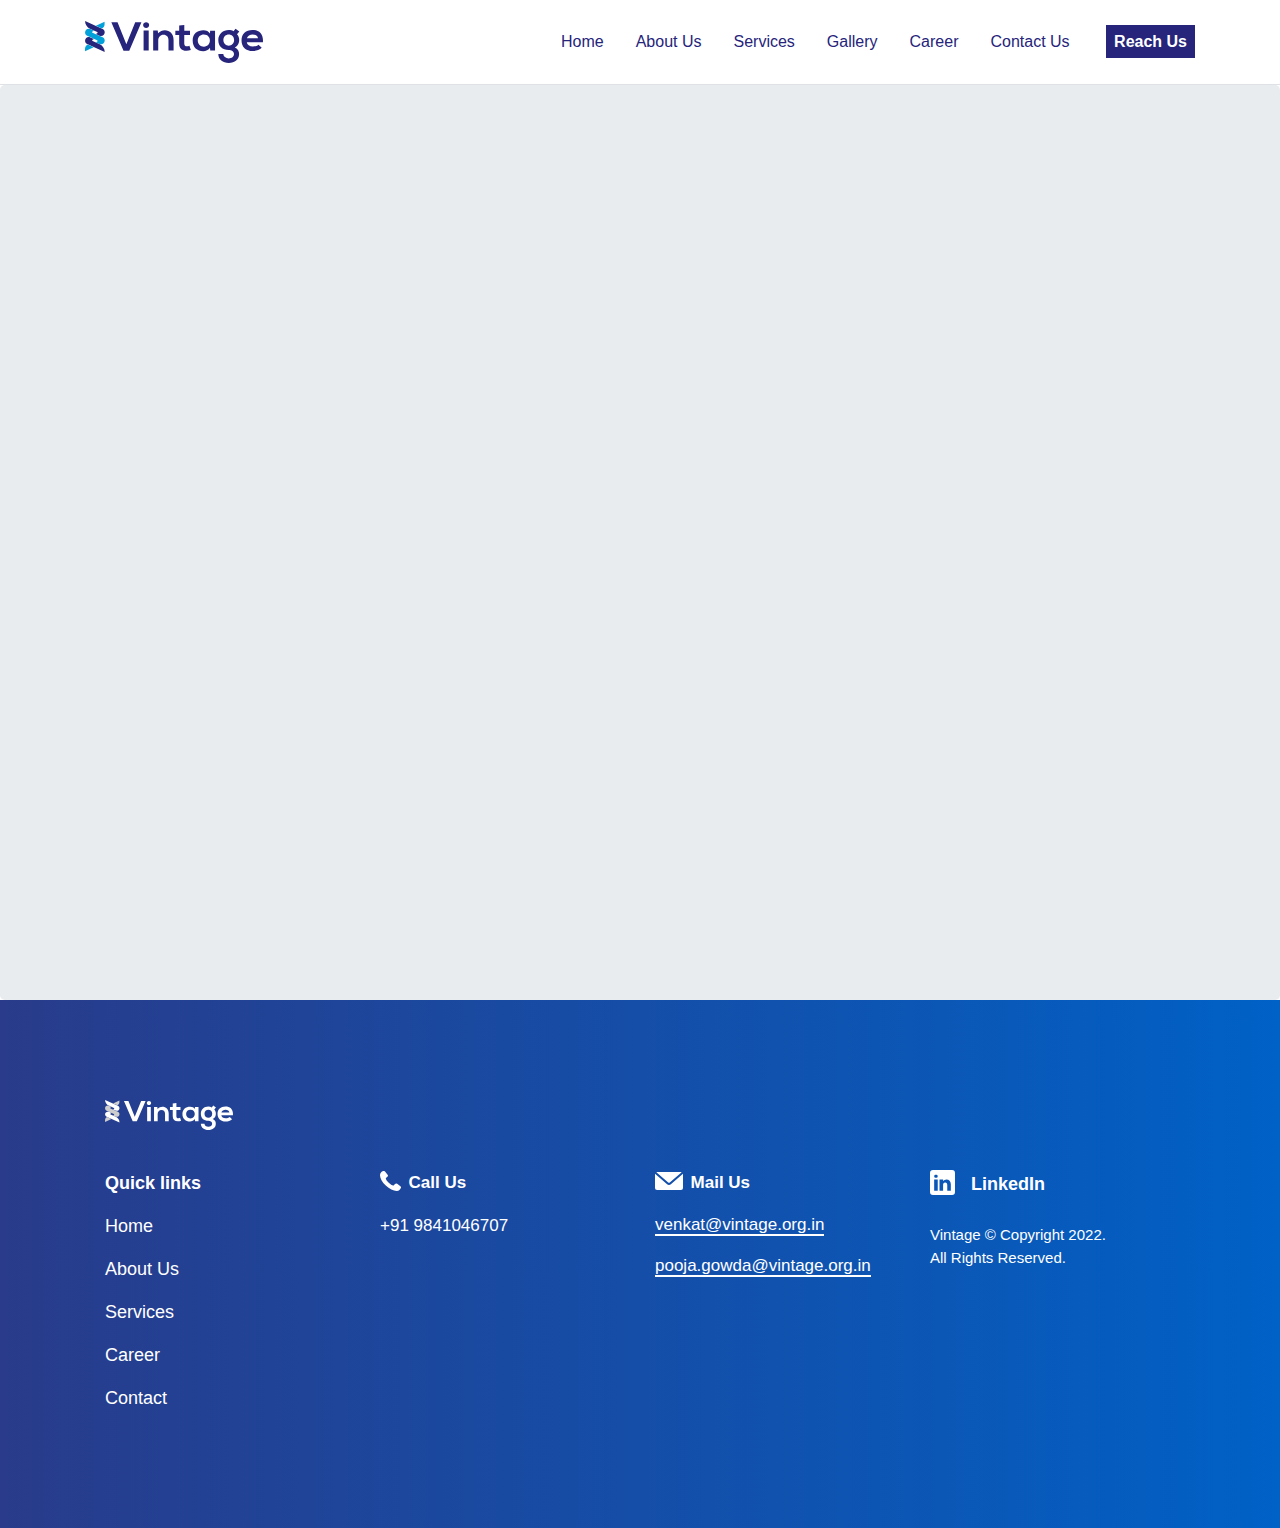
<file: contact.html>
<!DOCTYPE html>
<html lang="en">

<head>
    <meta charset="UTF-8">
    <meta http-equiv="X-UA-Compatible" content="IE=edge">
    <meta name="viewport" content="width=device-width, initial-scale=1.0">
    <title>Vintage</title>
    <link rel="stylesheet" href="./css/main.css?v=0001">
    <link rel="stylesheet" href="./script/lib/bootstrap/dist/css/bootstrap.min.css?v=0001">
    <link rel="stylesheet" href="./css/aos.css?v=0001">
    <link rel="icon" type="image/svg" href="./images/vintage_ico.ico">
</head>
<body>
    <nav class="navbar navbar-expand-lg navbar-light bg-white border-bottom nav_padd">
        <div class="container con_width">
            <a class="navbar-brand nav_bar_width" href="#"><img src="./images/logo.svg" class="nav_img"></a>
            <button class="navbar-toggler" type="button" data-toggle="collapse" data-target="#navbarSupportedContent"
                aria-controls="navbarSupportedContent" aria-expanded="false" aria-label="Toggle navigation">
                <span class="navbar-toggler-icon"></span>
            </button>
            <div class="collapse navbar-collapse" id="navbarSupportedContent">
                <ul class="navbar-nav mr-auto tab_nav">
                    <li class="drop_head">
                        <a href="/index.html#section_one">Home</a>
                    </li>
                    <li class="drop_head">
                        <a href="/index.html#about_us" id="about">About Us</a>
                    </li>
                    <li class="drop_head_menu">
                        <a href="#">Services</a>
                        <div class="draop_head_submenu">
                            <p><a class="dropdown_item" href="/index.html#debt" id="debt_one">Debt  Management</a></p>
                            <p><a class="dropdown_item" href="/index.html#due" id="due_one">Due Diligence</a></p>
                            <p><a class="dropdown_item" href="/index.html#litt">Investigation, Litigation and Forensics</a></p>
                        </div>
                    </li>
                    <li class="drop_head">
                        <a href="/index.html#gallery" id="gall">Gallery</a>
                    </li>
                    <li class="drop_head">
                        <a href="career.html" target="_blank" id="career">Career</a>
                    </li>
                    <li class="drop_head">
                        <a href="/index.html#contact_us" id="contact">Contact Us</a>
                    </li>
                </ul>
            </div>
            <div>
                <a href="/index.html#book" class="consult_nav">Reach Us</a>
            </div>
        </div>
    </nav>
<section>
    <div class="contact_us text-center">
        <iframe src="https://docs.google.com/forms/d/e/1FAIpQLSdV6kWQy9eZVg_CRiwdJebCVqAbyhRkQVJQ-FCkdizbT7MCOw/viewform?embedded=true" width="640" height="812" frameborder="0" marginheight="0" marginwidth="0"></iframe>
     </div>
</section>

<footer class="footer_padd">
    <div class="container-fluid footer_con">
        <div class="footer_grid">
            <div>
                <img src="./images/logo_white.svg">
            </div>
        </div>
        <div class="footer_twogrid">
            <div class="footer_width">
                <div class="hero_p">
                    <p class="slide">Quick links</p>
                </div>
                <ul class="list-unstyled footer_ul">
                    <li><a href="/index.html#section_one">Home</a></li>
                    <li><a href="/index.html#about_us">About Us</a></li>
                    <li><a href="/index.html#debt">Services</a></li>
                    <li> <a href="career.html" target="_blank" id="career">Career</a></li>
                    <li><a href="/index.html#contact_us">Contact</a></li>
                </ul>
            </div>
            <div class="footer_icon">
                <div>
                    <p class="font-weight-bold"><img src="./images/call.svg">Call Us</p>
                    <p></p>
                    <p>+91 9841046707</p>
                </div>
            </div>
            <div class="footer_icon ">
                <div>
                    <p class="font-weight-bold"><img src="./images/mail.svg">Mail Us</p>
                    <p><a href="mailto:(venkat@vintage.org.in)">venkat@vintage.org.in</a></p>
                    <p><a href="mailto:(pooja.gowda@vintage.org.in)">pooja.gowda@vintage.org.in</a></p>
                </div>
            </div>
            <div class="footer_two_inner">
                <span>
                    <div class="social_icon">
                       <span><a href=" https://www.linkedin.com/in/venkata-subramanian-r-660731122" target="_blank"><img src="./images/icons8_linkedin.svg"><span>LinkedIn</span></a></span> 
                    </div>
                </span>
                <p class="footer_text">Vintage &copy; Copyright 2022. <br>All Rights Reserved.</p>
            </div>
        </div>
    </div>
</footer>

<script src="./script/lib/jquery/dist/jquery.min.js?v=0001"></script>
<script src="./script/lib/bootstrap/dist/js/bootstrap.min.js?v=0001"></script>
<script src="./script/aos.js?v=0001"></script>
<script src="./script/index.js?v=0001"></script>
</body>
</file>
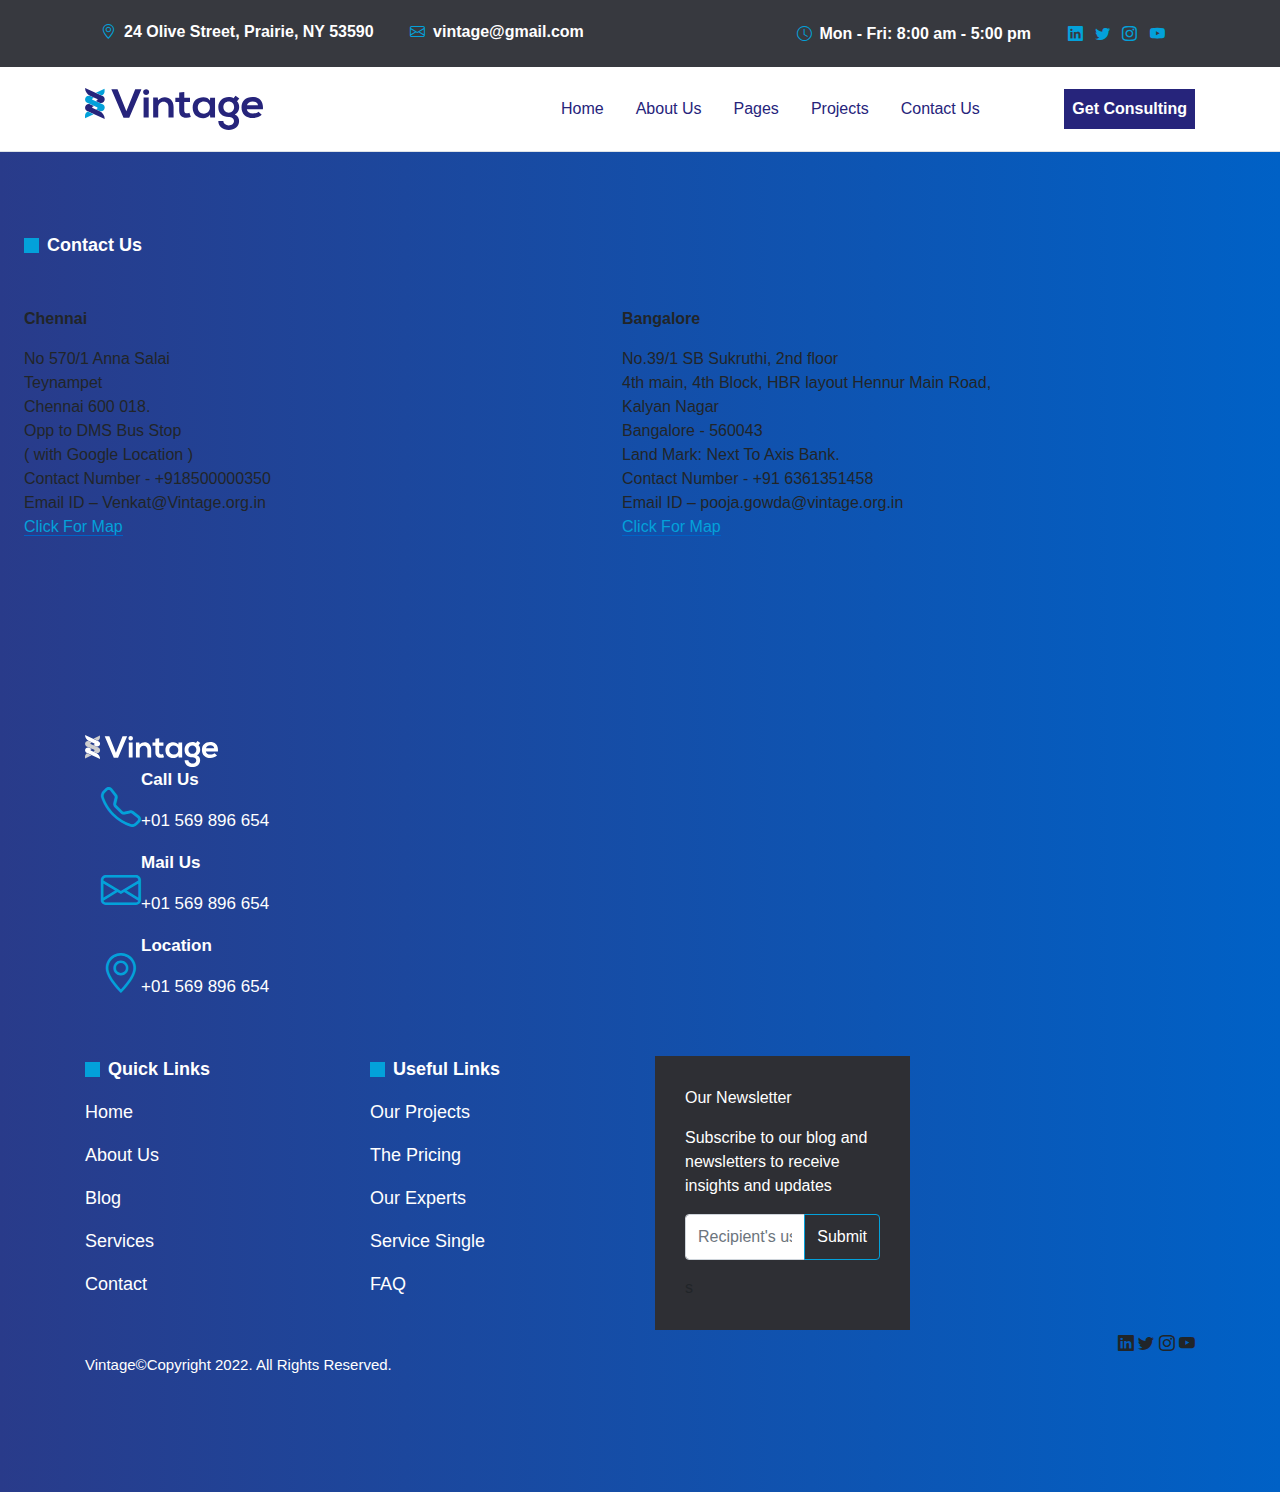
<file: contact_us.html>
<!DOCTYPE html>
<html lang="en">

<head>
    <meta charset="UTF-8">
    <meta http-equiv="X-UA-Compatible" content="IE=edge">
    <meta name="viewport" content="width=device-width, initial-scale=1.0">
    <title>Contact Us</title>
    <link rel="stylesheet" href="./css/main.css">
    <link rel="stylesheet" href="./script/lib/bootstrap/dist/css/bootstrap.min.css">
    <link rel="stylesheet" href="https://cdn.jsdelivr.net/npm/bootstrap-icons@1.8.3/font/bootstrap-icons.css">
    <link rel="icon" type="image/svg" href="./images/vintage_ico.ico">
</head>

<body>
    <div class="top_address">
        <div class="container">
            <div class="top_grid">
                <div class="top_gridleft">
                    <span><i class="bi bi-geo-alt"></i>24 Olive Street, Prairie, NY 53590</span>
                    <span><i class="bi bi-envelope"></i>vintage@gmail.com</span>
                </div>
                <div class="top_gridright"><span><i class="bi bi-clock"></i>Mon - Fri: 8:00 am - 5:00 pm</span>
                    <span>
                        <div class="social_icon">
                            <i class="bi bi-linkedin"><a href="#"></a></i>
                            <i class="bi bi-twitter"><a href="#"></a></i>
                            <i class="bi bi-instagram"><a href="#"></a></i>
                            <i class="bi bi-youtube"><a href="#"></a></i>
                        </div>
                    </span>
                </div>
            </div>
        </div>
    </div>
    <nav class="navbar navbar-expand-lg navbar-light bg-white  border-bottom nav_padd">
        <div class="container con_width">
            <a class="navbar-brand nav_bar_width" href="#"><img src="./images/logo.svg" class="nav_img"></a>
            <button class="navbar-toggler" type="button" data-toggle="collapse" data-target="#navbarSupportedContent"
                aria-controls="navbarSupportedContent" aria-expanded="false" aria-label="Toggle navigation">
                <span class="navbar-toggler-icon"></span>
            </button>
            <div class="collapse navbar-collapse" id="navbarSupportedContent">
                <ul class="navbar-nav mr-auto tab_nav">
                    <li class="drop_head">
                        <a href="index.html">Home</a>
                    </li>
                    <li class="drop_head">
                        <a href="#">About Us</a>
                    </li>
                    <li class="drop_head_menu">
                        <a href="#">Pages</a>
                        <div class="draop_head_submenu">
                            <p><a class="dropdown_item" href="#">Debt  Management</a></p>
                            <p><a class="dropdown_item" href="due_diligence.html">Due Diligence</a></p>
                            <p><a class="dropdown_item" href="#">Something else here</a></p>
                        </div>
                    </li>
                    <li class="drop_head">
                        <a href="#">Projects</a>
                    </li>
                    <li class="drop_head">
                        <a href="#">Contact Us</a>
                    </li>
                </ul>
            </div>
            <div>
                <button type="button" class="consult_nav">Get Consulting</button>
            </div>
        </div>
    </nav>
    <section id="section_expert_one">
        <div class="container-fluid px-0">
            <div class="expert_div">
                <div class="section_oneleft back_left">
                    <div class="hero_p">
                        <div class="hero_square"></div>
                        <p class="slide">Contact Us</p>
                    </div>
                    <div class="section_main mt-5">
                        <div class="due_grid">
                            <div>
                                <p class="font-weight-bold">Chennai</p>
                                <p>
                                    No 570/1 Anna Salai <br>

                                    Teynampet <br>

                                    Chennai 600 018. <br>

                                    Opp to DMS Bus Stop <br>

                                    ( with Google Location ) <br>

                                    Contact Number - +918500000350 <br>

                                    Email ID – Venkat@Vintage.org.in <br>
                                    <a href="https://maps.google.com/maps?q=13.0469805%2C80.2476718&z=17&hl=en">Click
                                        For Map</a>
                                </p>

                            </div>
                            <div>
                                <p class="font-weight-bold">Bangalore </p>
                                <p> No.39/1 SB Sukruthi, 2nd floor <br>

                                    4th main, 4th Block, HBR layout Hennur Main Road, <br>

                                    Kalyan Nagar <br>

                                    Bangalore - 560043 <br>

                                    Land Mark: Next To Axis Bank. <br>

                                    Contact Number - +91 6361351458 <br>

                                    Email ID – pooja.gowda@vintage.org.in <br>

                                    <a href=" https://maps.google.com/maps?q=13.0299764%2C77.6340122&z=17&hl=en ">Click
                                        For
                                        Map</a>
                                </p>
                            </div>
                        </div>
                    </div>
                </div>
            </div>
        </div>
    </section>

    <footer class="footer_padd">
        <div class="container">
            <div class="footer_grid">
                <div>
                    <img src="./images/logo_white.svg">
                </div>
                <div class="footer_icon">
                    <div class="d-flex align-items-center">
                        <div class="icon_circle"><i class="bi bi-telephone"></i></div>
                        <div>
                            <p class="font-weight-bold">Call Us</p>
                            <p>+01 569 896 654</p>
                        </div>
                    </div>
                </div>
                <div class="footer_icon ">
                    <div class="d-flex align-items-center">
                        <div class="icon_circle"><i class="bi bi-envelope"></i></div>
                        <div>
                            <p class="font-weight-bold">Mail Us</p>
                            <p>+01 569 896 654</p>
                        </div>
                    </div>
                </div>
                <div class="footer_icon">
                    <div class="d-flex align-items-center">
                        <div class="icon_circle"><i class="bi bi-geo-alt"></i></div>
                        <div>
                            <p class="font-weight-bold">Location</p>
                            <p>+01 569 896 654</p>
                        </div>
                    </div>
                </div>
            </div>
            <div class="footer_twogrid">
                <div class="footer_width">
                    <div class="hero_p">
                        <div class="hero_square"></div>
                        <p class="slide">Quick Links</p>
                    </div>
                    <ul class="list-unstyled footer_ul">
                        <li><a href="index.html">Home</a></li>
                        <li><a href="about.html">About Us</a></li>
                        <li><a href="#">Blog</a></li>
                        <li><a href="#">Services</a></li>
                        <li><a href="#">Contact</a></li>
                    </ul>
                </div>
                <div class="footer_width">
                    <div class="hero_p">
                        <div class="hero_square"></div>
                        <p class="slide">Useful Links</p>
                    </div>
                    <ul class="list-unstyled footer_ul">
                        <li><a href="#">Our Projects</a></li>
                        <li><a href="#">The Pricing</a></li>
                        <li><a href="#">Our Experts</a></li>
                        <li><a href="#">Service Single</a></li>
                        <li><a href="#">FAQ</a></li>
                    </ul>
                </div>
                <div class="foot_inner_img">
                    <div class="footer_link">
                        <p>Our Newsletter</p>
                        <p><span>Subscribe to our blog and newsletters to receive insights and
                                updates</span></p>
                        <div class="input-group mb-3">
                            <input type="text" class="form-control new_user" placeholder="Recipient's username"
                                aria-label="Recipient's username" aria-describedby="button-addon2">
                            <div class="input-group-append">
                                <button class="btn footer_submit" type="button">Submit</button>
                            </div>
                        </div>s
                    </div>
                </div>
            </div>
            <div class="footer_two">
                <div class="d-flex justify-content-between">
                    <div class="footer_text">
                        <p>Vintage&copy;Copyright 2022. All Rights Reserved.</p>
                    </div>
                    <div class="footer_two_inner">
                        <span>
                            <div class="social_icon">
                                <i class="bi bi-linkedin"><a href="#"></a></i>
                                <i class="bi bi-twitter"><a href="#"></a></i>
                                <i class="bi bi-instagram"><a href="#"></a></i>
                                <i class="bi bi-youtube"><a href="#"></a></i>
                            </div>
                        </span>
                    </div>
                </div>
            </div>
        </div>

    </footer>
    <script src="./script/lib/jquery/dist/jquery.min.js"></script>
    <script src="./script/lib/bootstrap/dist/js/bootstrap.min.js"></script>
    <script src="./script/index.js"></script>
</body>

</html>
</file>
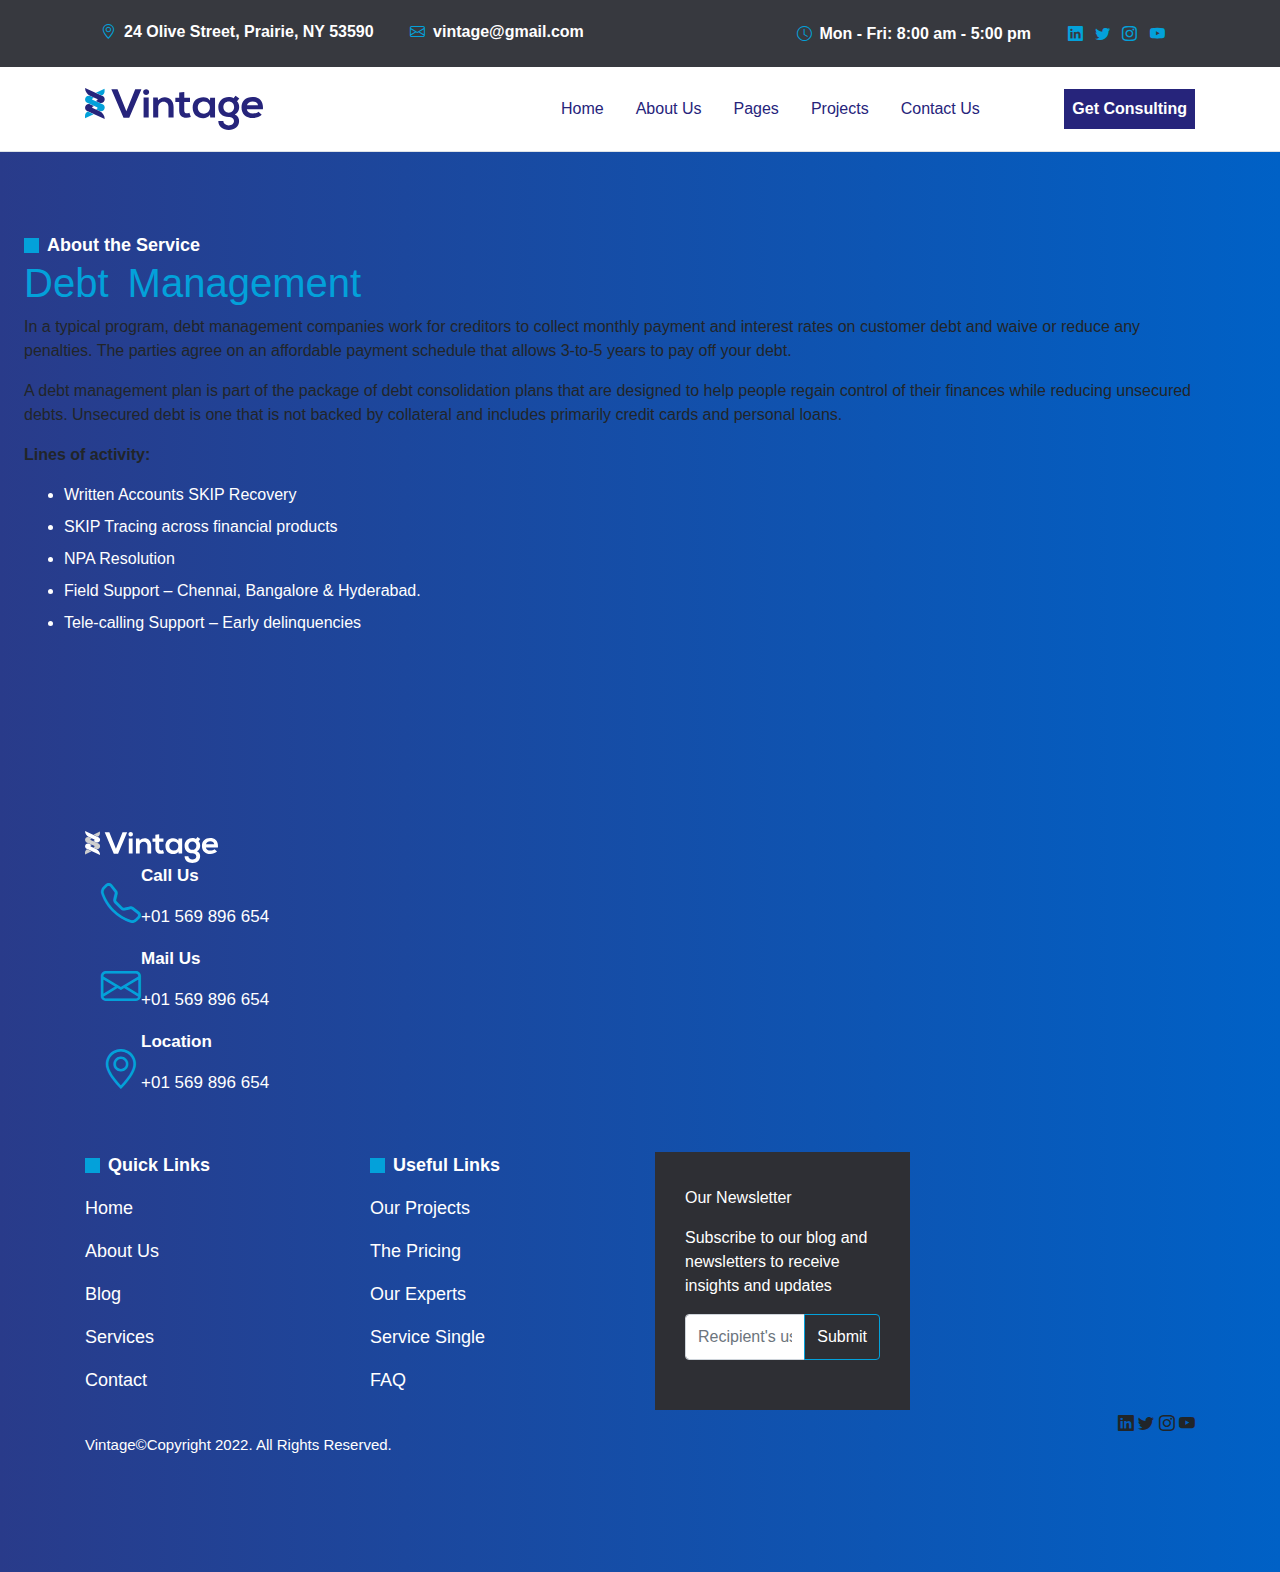
<file: debut_management.html>
<!DOCTYPE html>
<html lang="en">

<head>
    <meta charset="UTF-8">
    <meta http-equiv="X-UA-Compatible" content="IE=edge">
    <meta name="viewport" content="width=device-width, initial-scale=1.0">
    <title>Debt  Management</title>
    <link rel="stylesheet" href="./css/main.css">
    <link rel="stylesheet" href="./script/lib/bootstrap/dist/css/bootstrap.min.css">
    <link rel="stylesheet" href="https://cdn.jsdelivr.net/npm/bootstrap-icons@1.8.3/font/bootstrap-icons.css">
    <link rel="icon" type="image/svg" href="./images/vintage_ico.ico">
</head>

<body>
    <div class="top_address">
        <div class="container">
            <div class="top_grid">
                <div class="top_gridleft">
                    <span><i class="bi bi-geo-alt"></i>24 Olive Street, Prairie, NY 53590</span>
                    <span><i class="bi bi-envelope"></i>vintage@gmail.com</span>
                </div>
                <div class="top_gridright"><span><i class="bi bi-clock"></i>Mon - Fri: 8:00 am - 5:00 pm</span>
                    <span>
                        <div class="social_icon">
                            <i class="bi bi-linkedin"><a href="#"></a></i>
                            <i class="bi bi-twitter"><a href="#"></a></i>
                            <i class="bi bi-instagram"><a href="#"></a></i>
                            <i class="bi bi-youtube"><a href="#"></a></i>
                        </div>
                    </span>
                </div>
            </div>
        </div>
    </div>
    <nav class="navbar navbar-expand-lg navbar-light bg-white  border-bottom nav_padd">
        <div class="container con_width">
            <a class="navbar-brand nav_bar_width" href="#"><img src="./images/logo.svg" class="nav_img"></a>
            <button class="navbar-toggler" type="button" data-toggle="collapse" data-target="#navbarSupportedContent"
                aria-controls="navbarSupportedContent" aria-expanded="false" aria-label="Toggle navigation">
                <span class="navbar-toggler-icon"></span>
            </button>
            <div class="collapse navbar-collapse" id="navbarSupportedContent">
                <ul class="navbar-nav mr-auto tab_nav">
                    <li class="drop_head">
                        <a href="index.html">Home</a>
                    </li>
                    <li class="drop_head">
                        <a href="#">About Us</a>
                    </li>
                    <li class="drop_head_menu">
                        <a href="#">Pages</a>
                        <div class="draop_head_submenu">
                            <p><a class="dropdown_item" href="#">Debt  Management</a></p>
                            <p><a class="dropdown_item" href="due_diligence.html">Due Diligence</a></p>
                            <p><a class="dropdown_item" href="#">Something else here</a></p>
                        </div>
                    </li>
                    <li class="drop_head">
                        <a href="#">Projects</a>
                    </li>
                    <li class="drop_head">
                        <a href="contact_us.html">Contact Us</a>
                    </li>
                </ul>
            </div>
            <div>
                <button type="button" class="consult_nav">Get Consulting</button>
            </div>
        </div>
    </nav>
    <section id="section_expert_one">
        <div class="container-fluid px-0">
            <div class="expert_div">
                <div class="section_oneleft back_left">
                    <div class="hero_p">
                        <div class="hero_square"></div>
                        <p class="slide">About the Service</p>
                    </div>
                    <div class="section_main">
                        <h1>Debt  Management</h1>
                        <p>In a typical program, debt management companies work for creditors to collect monthly payment
                            and interest rates on customer debt and waive or reduce any penalties. The parties agree on
                            an affordable payment schedule that allows 3-to-5 years to pay off your debt.</p>

                        <p> A debt management plan is part of the package of debt consolidation plans that are designed
                            to help people regain control of their finances while reducing unsecured debts. Unsecured
                            debt is one that is not backed by collateral and includes primarily credit cards and
                            personal loans.</p>
                        <p class="font-weight-bold">Lines of activity: </p>
                        <ul>
                            <li>Written Accounts SKIP Recovery  </li>
                            <li>SKIP Tracing across financial products </li>
                            <li>NPA Resolution  </li>
                            <li>Field Support – Chennai, Bangalore & Hyderabad.</li>
                            <li>Tele-calling Support – Early delinquencies </li>
                        </ul>
                    </div>
                </div>
            </div>
        </div>
    </section>

    <footer class="footer_padd">
        <div class="container">
            <div class="footer_grid">
                <div>
                    <img src="./images/logo_white.svg">
                </div>
                <div class="footer_icon">
                    <div class="d-flex align-items-center">
                        <div class="icon_circle"><i class="bi bi-telephone"></i></div>
                        <div>
                            <p class="font-weight-bold">Call Us</p>
                            <p>+01 569 896 654</p>
                        </div>
                    </div>
                </div>
                <div class="footer_icon ">
                    <div class="d-flex align-items-center">
                        <div class="icon_circle"><i class="bi bi-envelope"></i></div>
                        <div>
                            <p class="font-weight-bold">Mail Us</p>
                            <p>+01 569 896 654</p>
                        </div>
                    </div>
                </div>
                <div class="footer_icon">
                    <div class="d-flex align-items-center">
                        <div class="icon_circle"><i class="bi bi-geo-alt"></i></div>
                        <div>
                            <p class="font-weight-bold">Location</p>
                            <p>+01 569 896 654</p>
                        </div>
                    </div>
                </div>
            </div>
            <div class="footer_twogrid">
                <div class="footer_width">
                    <div class="hero_p">
                        <div class="hero_square"></div>
                        <p class="slide">Quick Links</p>
                    </div>
                    <ul class="list-unstyled footer_ul">
                        <li><a href="index.html">Home</a></li>
                        <li><a href="about.html">About Us</a></li>
                        <li><a href="#">Blog</a></li>
                        <li><a href="#">Services</a></li>
                        <li><a href="contact_us.html">Contact</a></li>
                    </ul>
                </div>
                <div class="footer_width">
                    <div class="hero_p">
                        <div class="hero_square"></div>
                        <p class="slide">Useful Links</p>
                    </div>
                    <ul class="list-unstyled footer_ul">
                        <li><a href="#">Our Projects</a></li>
                        <li><a href="#">The Pricing</a></li>
                        <li><a href="#">Our Experts</a></li>
                        <li><a href="#">Service Single</a></li>
                        <li><a href="#">FAQ</a></li>
                    </ul>
                </div>
                <div class="foot_inner_img">
                    <div class="footer_link">
                        <p>Our Newsletter</p>
                        <p><span>Subscribe to our blog and newsletters to receive insights and
                                updates</span></p>
                        <div class="input-group mb-3">
                            <input type="text" class="form-control new_user" placeholder="Recipient's username"
                                aria-label="Recipient's username" aria-describedby="button-addon2">
                            <div class="input-group-append">
                                <button class="btn footer_submit" type="button">Submit</button>
                            </div>
                        </div>
                    </div>
                </div>
            </div>
            <div class="footer_two">
                <div class="d-flex justify-content-between">
                    <div class="footer_text">
                        <p>Vintage&copy;Copyright 2022. All Rights Reserved.</p>
                    </div>
                    <div class="footer_two_inner">
                        <span>
                            <div class="social_icon">
                                <i class="bi bi-linkedin"><a href="#"></a></i>
                                <i class="bi bi-twitter"><a href="#"></a></i>
                                <i class="bi bi-instagram"><a href="#"></a></i>
                                <i class="bi bi-youtube"><a href="#"></a></i>
                            </div>
                        </span>
                    </div>
                </div>
            </div>
        </div>

    </footer>
    <script src="./script/lib/jquery/dist/jquery.min.js"></script>
    <script src="./script/lib/bootstrap/dist/js/bootstrap.min.js"></script>
    <script src="./script/index.js"></script>
</body>

</html>
</file>
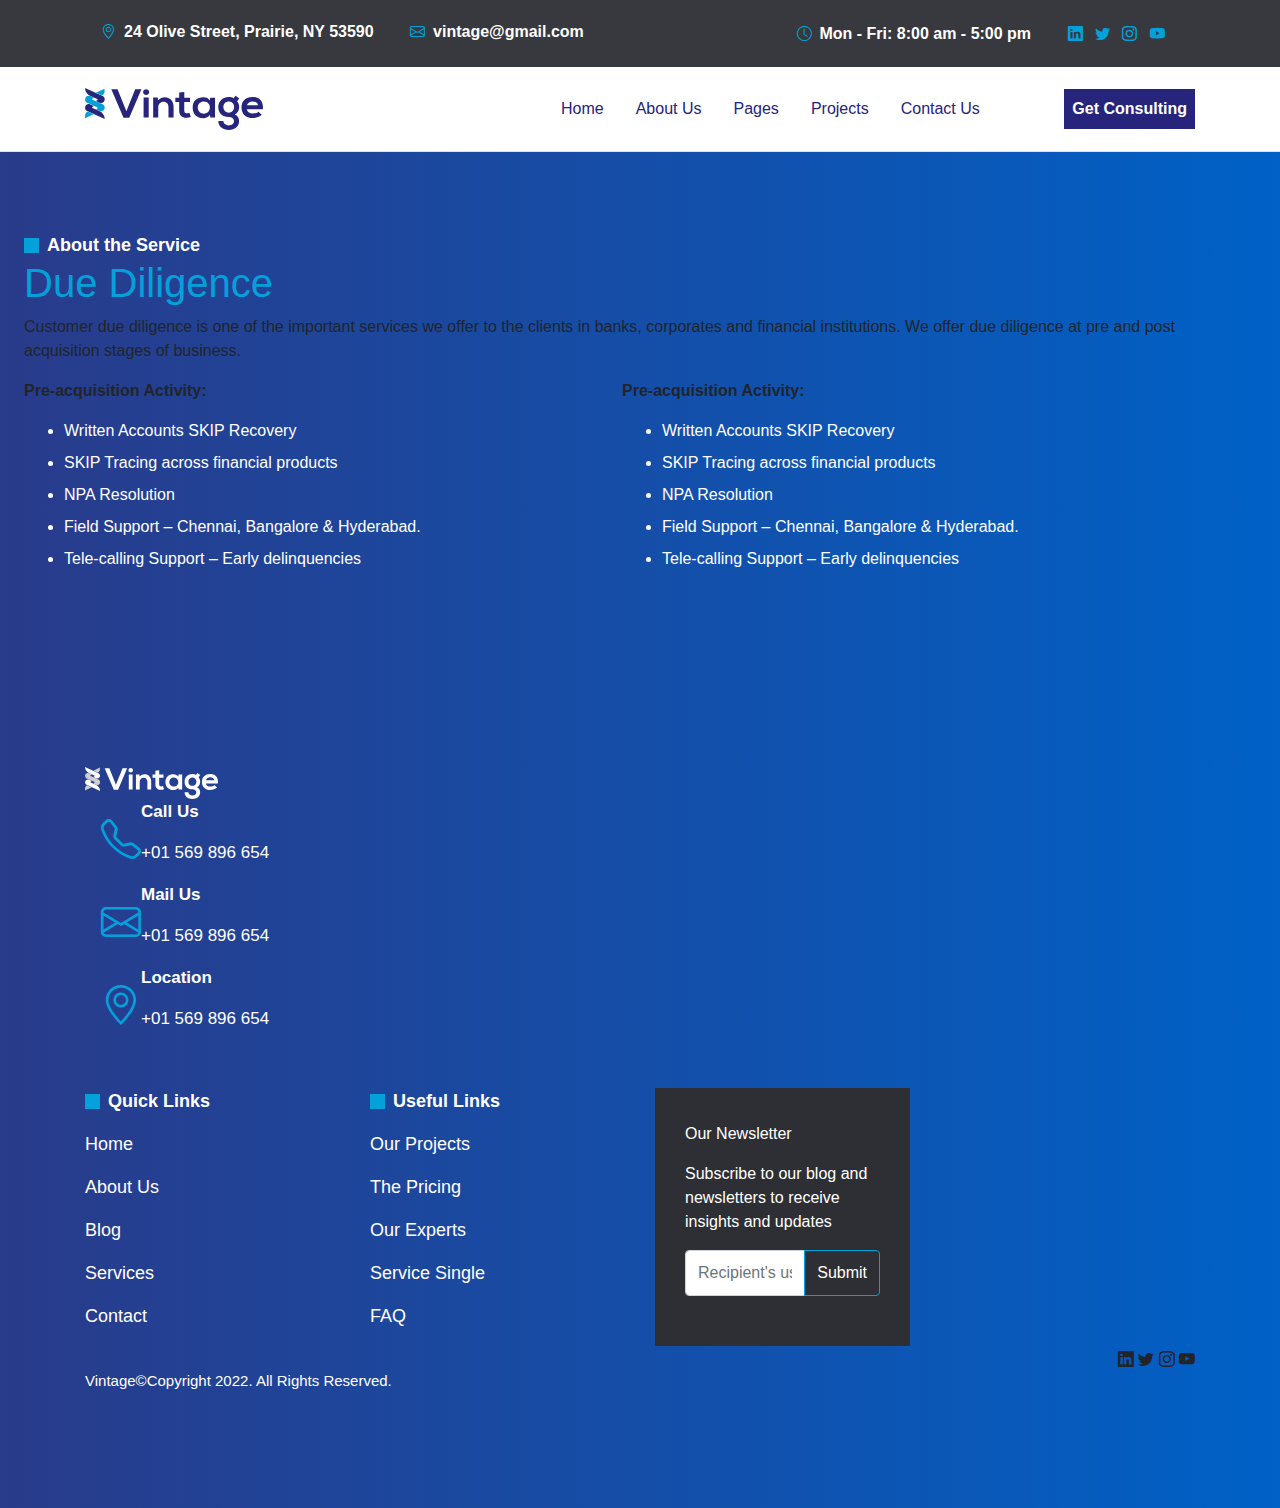
<file: due_diligence.html>
<!DOCTYPE html>
<html lang="en">

<head>
    <meta charset="UTF-8">
    <meta http-equiv="X-UA-Compatible" content="IE=edge">
    <meta name="viewport" content="width=device-width, initial-scale=1.0">
    <title>Due Diligence</title>
    <link rel="stylesheet" href="./css/main.css">
    <link rel="stylesheet" href="./script/lib/bootstrap/dist/css/bootstrap.min.css">
    <link rel="stylesheet" href="https://cdn.jsdelivr.net/npm/bootstrap-icons@1.8.3/font/bootstrap-icons.css">
    <link rel="icon" type="image/svg" href="./images/vintage_ico.ico">
</head>

<body>
    <div class="top_address">
        <div class="container">
            <div class="top_grid">
                <div class="top_gridleft">
                    <span><i class="bi bi-geo-alt"></i>24 Olive Street, Prairie, NY 53590</span>
                    <span><i class="bi bi-envelope"></i>vintage@gmail.com</span>
                </div>
                <div class="top_gridright"><span><i class="bi bi-clock"></i>Mon - Fri: 8:00 am - 5:00 pm</span>
                    <span>
                        <div class="social_icon">
                            <i class="bi bi-linkedin"><a href="#"></a></i>
                            <i class="bi bi-twitter"><a href="#"></a></i>
                            <i class="bi bi-instagram"><a href="#"></a></i>
                            <i class="bi bi-youtube"><a href="#"></a></i>
                        </div>
                    </span>
                </div>
            </div>
        </div>
    </div>
    <nav class="navbar navbar-expand-lg navbar-light bg-white  border-bottom nav_padd">
        <div class="container con_width">
            <a class="navbar-brand nav_bar_width" href="#"><img src="./images/logo.svg" class="nav_img"></a>
            <button class="navbar-toggler" type="button" data-toggle="collapse" data-target="#navbarSupportedContent"
                aria-controls="navbarSupportedContent" aria-expanded="false" aria-label="Toggle navigation">
                <span class="navbar-toggler-icon"></span>
            </button>
            <div class="collapse navbar-collapse" id="navbarSupportedContent">
                <ul class="navbar-nav mr-auto tab_nav">
                    <li class="drop_head">
                        <a href="index.html">Home</a>
                    </li>
                    <li class="drop_head">
                        <a href="#">About Us</a>
                    </li>
                    <li class="drop_head_menu">
                        <a href="#">Pages</a>
                        <div class="draop_head_submenu">
                            <p><a class="dropdown_item" href="debut_management.html">Debt  Management</a></p>
                            <p><a class="dropdown_item" href="#">Due Diligence</a></p>
                            <p><a class="dropdown_item" href="#">Something else here</a></p>
                        </div>
                    </li>
                    <li class="drop_head">
                        <a href="#">Projects</a>
                    </li>
                    <li class="drop_head">
                        <a href="contact_us.html">Contact Us</a>
                    </li>
                </ul>
            </div>
            <div>
                <button type="button" class="consult_nav">Get Consulting</button>
            </div>
        </div>
    </nav>
    <section id="section_expert_one">
        <div class="container-fluid px-0">
            <div class="expert_div">
                <div class="section_oneleft back_left">
                    <div class="hero_p">
                        <div class="hero_square"></div>
                        <p class="slide">About the Service</p>
                    </div>
                    <div class="section_main">
                        <h1>Due Diligence</h1>
                        <p>Customer due diligence is one of the important services we offer to the clients in banks,
                            corporates and financial institutions. We offer due diligence at pre and post acquisition
                            stages of business. </p>
                        <div class="due_grid">
                            <div>
                                <p class="font-weight-bold">Pre-acquisition Activity: </p>
                                <ul>
                                    <li>Written Accounts SKIP Recovery </li>
                                    <li>SKIP Tracing across financial products </li>
                                    <li>NPA Resolution </li>
                                    <li>Field Support – Chennai, Bangalore & Hyderabad.</li>
                                    <li>Tele-calling Support – Early delinquencies </li>
                                </ul>
                            </div>
                            <div>
                                <p class="font-weight-bold">Pre-acquisition Activity: </p>
                                <ul>
                                    <li>Written Accounts SKIP Recovery </li>
                                    <li>SKIP Tracing across financial products </li>
                                    <li>NPA Resolution </li>
                                    <li>Field Support – Chennai, Bangalore & Hyderabad.</li>
                                    <li>Tele-calling Support – Early delinquencies </li>
                                </ul>
                            </div>
                        </div>
                    </div>
                </div>
            </div>
        </div>
    </section>
    <footer class="footer_padd">
        <div class="container">
            <div class="footer_grid">
                <div>
                    <img src="./images/logo_white.svg">
                </div>
                <div class="footer_icon">
                    <div class="d-flex align-items-center">
                        <div class="icon_circle"><i class="bi bi-telephone"></i></div>
                        <div>
                            <p class="font-weight-bold">Call Us</p>
                            <p>+01 569 896 654</p>
                        </div>
                    </div>
                </div>
                <div class="footer_icon ">
                    <div class="d-flex align-items-center">
                        <div class="icon_circle"><i class="bi bi-envelope"></i></div>
                        <div>
                            <p class="font-weight-bold">Mail Us</p>
                            <p>+01 569 896 654</p>
                        </div>
                    </div>
                </div>
                <div class="footer_icon">
                    <div class="d-flex align-items-center">
                        <div class="icon_circle"><i class="bi bi-geo-alt"></i></div>
                        <div>
                            <p class="font-weight-bold">Location</p>
                            <p>+01 569 896 654</p>
                        </div>
                    </div>
                </div>
            </div>
            <div class="footer_twogrid">
                <div class="footer_width">
                    <div class="hero_p">
                        <div class="hero_square"></div>
                        <p class="slide">Quick Links</p>
                    </div>
                    <ul class="list-unstyled footer_ul">
                        <li><a href="index.html">Home</a></li>
                        <li><a href="about.html">About Us</a></li>
                        <li><a href="#">Blog</a></li>
                        <li><a href="#">Services</a></li>
                        <li><a href="contact_us.html">Contact</a></li>
                    </ul>
                </div>
                <div class="footer_width">
                    <div class="hero_p">
                        <div class="hero_square"></div>
                        <p class="slide">Useful Links</p>
                    </div>
                    <ul class="list-unstyled footer_ul">
                        <li><a href="#">Our Projects</a></li>
                        <li><a href="#">The Pricing</a></li>
                        <li><a href="#">Our Experts</a></li>
                        <li><a href="#">Service Single</a></li>
                        <li><a href="#">FAQ</a></li>
                    </ul>
                </div>
                <div class="foot_inner_img">
                    <div class="footer_link">
                        <p>Our Newsletter</p>
                        <p><span>Subscribe to our blog and newsletters to receive insights and
                                updates</span></p>
                        <div class="input-group mb-3">
                            <input type="text" class="form-control new_user" placeholder="Recipient's username"
                                aria-label="Recipient's username" aria-describedby="button-addon2">
                            <div class="input-group-append">
                                <button class="btn footer_submit" type="button">Submit</button>
                            </div>
                        </div>
                    </div>
                </div>
            </div>
            <div class="footer_two">
                <div class="d-flex justify-content-between">
                    <div class="footer_text">
                        <p>Vintage&copy;Copyright 2022. All Rights Reserved.</p>
                    </div>
                    <div class="footer_two_inner">
                        <span>
                            <div class="social_icon">
                                <i class="bi bi-linkedin"><a href="#"></a></i>
                                <i class="bi bi-twitter"><a href="#"></a></i>
                                <i class="bi bi-instagram"><a href="#"></a></i>
                                <i class="bi bi-youtube"><a href="#"></a></i>
                            </div>
                        </span>
                    </div>
                </div>
            </div>
        </div>

    </footer>
    <script src="./script/lib/jquery/dist/jquery.min.js"></script>
    <script src="./script/lib/bootstrap/dist/js/bootstrap.min.js"></script>
    <script src="./script/index.js"></script>
</body>

</html>
</file>
<file: css/main.css>
@-webkit-keyframes slidein {
  0% {
    opacity: 0;
    -webkit-transform: translate(-30%);
    transform: translate(-30%);
  }
  100% {
    opacity: 1;
    -webkit-transform: translateX(0);
    transform: translateX(0);
  }
}

@keyframes slidein {
  0% {
    opacity: 0;
    -webkit-transform: translate(-30%);
    transform: translate(-30%);
  }
  100% {
    opacity: 1;
    -webkit-transform: translateX(0);
    transform: translateX(0);
  }
}

@-webkit-keyframes hideshow {
  0% {
    opacity: 0;
    -webkit-transform: translateY(100%);
    transform: translateY(100%);
  }
  100% {
    opacity: 1;
    -webkit-transform: translateY(0);
    transform: translateY(0);
  }
}

@keyframes hideshow {
  0% {
    opacity: 0;
    -webkit-transform: translateY(100%);
    transform: translateY(100%);
  }
  100% {
    opacity: 1;
    -webkit-transform: translateY(0);
    transform: translateY(0);
  }
}

.section_twoaboutleft .img_overlay_content {
  width: 100%;
  margin-right: auto;
  margin-bottom: 20px;
  margin-left: auto;
}
.img_overlay_bg {
  background: linear-gradient(90deg, #293b8a, #0061c6) !important;
}
.section_twoaboutleft .img_overlay_content p {
  font-size: 18px;
  color: #fff;
}

.nav_sign {
  border: none;
  background-color: black;
  border-radius: 0.25rem;
  padding: 0.7rem 2rem;
  color: white;
  font-weight: 800;
  font-size: 12px;
}

.nav_bar_width {
  width: 40%;
}

.nav_log {
  border: none;
  background-color: white;
  border-radius: 0.25rem;
  padding: 0.7rem 2rem;
  color: black;
  font-weight: 800;
  font-size: 16px;
}

.nav_log:focus {
  outline: none;
}

.nav_log:hover {
  background-color: #ddd;
}

.nav_padd {
  padding: 1rem !important;
}

.nav_img {
  width: 40%;
}

.button_box {
  display: -webkit-box;
  display: -ms-flexbox;
  display: flex;
}

.drop_head {
  font-size: 16px;
  cursor: pointer;
  white-space: nowrap;
}

.drop_head a {
  text-decoration: none !important;
  color: #26247b;
  padding: 0.5rem 1rem;
}

.drop_head a:hover {
  color: #03a1da;
}

.drop_head_menu {
  font-size: 16px;
  cursor: pointer;
  position: relative;
}

.drop_head_menu:hover > .draop_head_submenu {
  -webkit-transform: rotateX(0deg);
  transform: rotateX(0deg);
  visibility: visible;
  z-index: 1;
}

.drop_head_menu a {
  text-decoration: none !important;
  color: #26247b;
  padding: 0.5rem 1rem;
}

.drop_head_menu a:hover {
  color: #03a1da;
}

.draop_head_submenu {
  position: absolute;
  top: 57px;
  left: 0;
  background-color: white;
  padding: 1rem;
  width: 400px;
  z-index: 1;
  -webkit-transition-delay: 0.3s;
  transition-delay: 0.3s;
  -webkit-transform: rotateX(90deg);
  transform: rotateX(90deg);
  -webkit-transition: all 0.7s ease 0s;
  transition: all 0.7s ease 0s;
  -webkit-transform-origin: center top 0;
  transform-origin: center top 0;
  visibility: hidden;
}

.draop_head_submenu a {
  color: #26247b;
  text-decoration: none;
  font-size: 18px;
}

.draop_head_submenu a:hover {
  color: #03a1da;
}

.nav_flex {
  display: -webkit-box;
  display: -ms-flexbox;
  display: flex;
}

.consult_nav {
  padding: 0.5rem;
  color: white;
  font-size: 18px;
  font-weight: 600;
  border: none;
  border: none;
  white-space: nowrap;
  background-color: #26247b;
  text-decoration: none !important;
  color: white;
}

.consult_nav:hover {
  border: 2px solid #26247b;
  color: #26247b;
  background-color: white;
}

.top_address {
  background-color: #37393f;
  padding: 20px 0;
}

.top_grid {
  display: -ms-grid;
  display: grid;
  -ms-grid-columns: 1fr 1fr;
  grid-template-columns: 1fr 1fr;
  grid-gap: 25px;
}

.top_grid .top_gridleft {
  color: white;
}

.top_grid .top_gridleft div {
  display: inline-block;
}

.top_grid .top_gridleft i {
  font-size: 15px;
  color: #03a1da;
  margin-right: 0.5rem;
}

.top_grid .top_gridleft span {
  margin: 0 1rem;
  font-weight: 600;
}

.top_grid .top_gridright {
  color: white;
  margin-left: 8rem;
}

.top_grid .top_gridright i {
  font-size: 15px;
  color: #03a1da;
  margin-right: 0.5rem;
}

.top_grid .top_gridright span {
  margin: 0 1rem;
  font-weight: 600;
}

.social_icon {
  display: inline-block;
}
.social_icon a, .social_icon a:hover  {
  font-size: 18px;
  font-weight: 600;
  color: #fff;
  
}

.section_one {
  display: -ms-grid;
  display: grid;
  -ms-grid-columns: 0.8fr 1fr;
  grid-template-columns: 0.8fr 1fr;
}

.section_one .section_oneleft {
  padding: 144px;
  margin: auto;
}

.section_one .section_oneleft h1 {
  font-size: 58px;
  color: #1f1f1f;
}

.section_one .section_oneleft .section_main span {
  color: #26247b;
  -webkit-animation-name: hideshow;
  animation-name: hideshow;
  -webkit-animation-duration: 3s;
  animation-duration: 3s;
  display: inline-block;
  margin-left: 0.3rem;
}

.section_one p {
  font-size: 18px;
  margin-bottom: 0;
  -webkit-box-align: center;
  -ms-flex-align: center;
  align-items: center;
  color: white;
}

.section_one .section_main_due h1 {
  color: #000;
}

.section_one .section_main_due p {
  color: #000;
}

.back_left {
  background-color: #bacfe7;
}

.hero_p {
  display: -webkit-box;
  display: -ms-flexbox;
  display: flex;
  -webkit-box-align: center;
  -ms-flex-align: center;
  align-items: center;
}
.hero_para {
  color: #495057 !important;
}

.hero_square {
  background-color: #03a1da;
  width: 15px;
  height: 15px;
  border: #03a1da;
  margin-right: 0.5rem;
}
.hero_square_violet {
  background-color: #26247b;
  width: 15px;
  height: 15px;
  border: #26247b;
  margin-right: 0.5rem;
}

.slide {
  -webkit-animation-name: slidein;
  animation-name: slidein;
  -webkit-animation-duration: 3s;
  animation-duration: 3s;
  margin-bottom: 0 !important;
}
.slide_para {
  color: #495057 !important;
}

.section_oneright {
  padding-left: 70px;
  display: -webkit-box;
  display: -ms-flexbox;
  display: flex;
}

.section_oneright img {
  width: 68%;
  margin: auto;
}

.section_onerightone {
  display: -webkit-box;
  display: -ms-flexbox;
  display: flex;
}

.section_onerightone img {
  margin: auto;
  width: 80%;
}

.consult_sec {
  padding: 1rem 2rem;
  color: white;
  font-size: 18px;
  font-weight: 600;
  border: none;
  margin-top: 3rem;
  background-color: #03a1da;
}

.section_twoleft {
  padding: 140px 140px 70px;
  background-color: #f4f4f4;
  width: 100%;
}

.section_twoleft img {
  width: 100%;
}

.section_twoleft a {
  font-size: 18px;
  font-weight: 600;
  color: #37393f;
  border-bottom: 2px solid #37393f;
  text-decoration: none !important;
}

.section_twoleft a:hover {
  color: #26247b;
}

.section_twoleft p {
  margin-bottom: 1.5rem;
  color: #7d7d7d;
}

.section_twoleft h3 {
  margin-top: 1.5rem;
}

.section_tworight {
  padding: 70px 0 0 70px;
  display: -webkit-box;
  display: -ms-flexbox;
  display: flex;
}

.section_tworight .tworight_contain {
  margin: auto;
}

.section_tworight .tworight_contain h4 {
  font-size: 40px;
  font-weight: 600;
}

.section_tworight .tworight_contain p {
  font-size: 18px;
  color: #7d7d7d;
  line-height: 1.5;
  margin-bottom: 1.5rem;
}

.pros {
  margin-bottom: 1.5rem;
}

.pros i {
  font-size: 21px;
  color: #03a1da;
  margin-right: 0.5rem;
}

.pros span {
  font-size: 20px;
  color: white;
}

.section_threeleft p {
  color: white;
}

.section_threeleft .hero_p p {
  color: white;
}

.clients img {
  width: 150px;
}

.client_pad {
  width: 1400px !important;
  -ms-flex-pack: distribute;
  justify-content: space-around;
}

.client_pad h1 {
  text-align: center;
  font-size: 40px;
}

.expert {
  text-align: center;
  padding: 80px;
}

.expert h1 {
  font-size: 40px;
}

.expert .hero_p {
  -webkit-box-pack: center;
  -ms-flex-pack: center;
  justify-content: center;
  margin-bottom: 1.5rem;
}

.expert_grid {
  display: -ms-grid;
  display: grid;
  -ms-grid-columns: 1fr 1fr;
  grid-template-columns: 1fr 1fr;
  grid-gap: 30px;
  margin-top: 2rem;
}

.expert_box {
  background-color: #f4f4f4;
  border-radius: 0.25rem;
  padding: 30px;
}

.expert_box .expert_circle {
  border-radius: 50%;
  width: 74px;
  height: 74px;
  background-color: #03a1da;
}

.expert_box .expert_circle:hover {
  background-color: #26247b;
}

.expert_box .expert_circle i {
  font-size: 48px;
  color: white;
}

.expert_box .expert_circle img {
  width: 40px;
  margin: 1rem;
}

.expert_box .expert_circle img:last-child {
  width: 35px;
}

.expert_box a {
  font-size: 18px;
  float: left;
  text-decoration: none !important;
  color: #03a1da;
}

.team_sec {
  background-position: 50%;
}

.choose_left {
  padding: 120px 60px 120px 120px;
  background-color: #d3e7ff;
}
.choose_left h1 {
  color: #1f1f1f;
}
.choose_left p {
  color: #495057;
}

.padd {
  padding: 80px 0;
}

.padd_one {
  padding: 0 0 80px;
}

.progres {
  background-color: #2e2f34;
  padding: 30px;
  border-radius: 0.25rem;
}

.progres p {
  margin-bottom: 1rem;
}

.choose_right {
  display: -webkit-box;
  display: -ms-flexbox;
  display: flex;
}

.choose_right img {
  width: 80%;
  margin: auto;
}

.progres_circle {
  border-radius: 50%;
  width: 72px;
  height: 72px;
  border: 2px solid #03a1da;
  text-align: center;
  line-height: 63px;
  margin-right: 1rem;
}

.highlight {
  width: 550px;
}

.highlight a {
  text-decoration: none !important;
  border-bottom: 2px solid #03a1da;
  font-weight: 600;
  font-size: 18px;
  height: 30px;
}

.section_two {
  display: -ms-grid;
  display: grid;
  -ms-grid-columns: 1fr 1fr;
  grid-template-columns: 1fr 1fr;
  grid-gap: 20px;
}

.section_two h1 {
  color: white;
}

.tetimonial_grid {
  display: -ms-grid;
  display: grid;
  -ms-grid-columns: 1fr 1fr 1fr 1fr;
  grid-template-columns: 1fr 1fr 1fr 1fr;
  grid-gap: 25px;
}

.testimony {
  background-color: #f4f4f4;
  padding: 30px;
  width: 100%;
}

.testimony .img_test {
  border-radius: 50%;
  font-size: 40px;
  margin-right: 2rem;
}

.testfy_one p {
  color: #7d7d7d;
  font-size: 18px;
}

.progres_circleone {
  border-radius: 50%;
  width: 120px;
  height: 120px;
  border: 2px solid #26247b;
  text-align: center;
  margin-right: 1rem;
}

.progres_circleone h4 {
  margin-top: 1rem;
}

.work_box {
  background-color: #03a1da;
  color: white;
  margin-top: 1.5rem;
  border-radius: 0.25rem;
  padding: 30px;
}

.work_box p {
  width: 300px;
  margin-top: 2rem;
}

.sec_padd_one {
  padding: 100px 0;
  background: linear-gradient(90deg, #293b8a, #0061c6);
}

.plan_pro .pros {
  border-bottom: 2px solid white;
}

.plan_pro .pros p {
  margin: 1.5rem;
}

.section_threeright {
  margin-left: 13rem;
}

.section_threeright .hero_p p {
  color: white;
}

.form_back {
  background-color: white;
  padding: 30px 30px 75px;
  margin-top: 2.5rem;
}

.form_back input {
  margin-bottom: 2.5rem;
}

.form_back .form-control {
  height: calc(3.5em + 0.75rem + 2px);
}

.form_back textarea {
  width: 100%;
}

.team_sec {
  background-image: url(/images/team.jpg);
  background-repeat: no-repeat;
  background-size: cover;
  padding: 250px 0;
}

.team_div {
  display: -webkit-box;
  display: -ms-flexbox;
  display: flex;
}

.team_div .team_our {
  background-color: #2e2f34;
  padding: 40px;
  color: white;
  font-size: 40px;
  font-weight: 600;
  margin: auto;
}

.card_grid {
  display: -ms-grid;
  display: grid;
  -ms-grid-columns: 1fr 1fr;
  grid-template-columns: 1fr 1fr;
  grid-gap: 20px;
}

.point_grid {
  display: -ms-grid;
  display: grid;
  -ms-grid-columns: 1fr 1fr;
  grid-template-columns: 1fr 1fr;
  grid-gap: 20px;
}

.point_grid a {
  color: #03a1da;
}

.point_grid a:hover {
  color: #26247b;
}
.para_container{
  width: 80%;
}
.para_padd{
  padding-left: 8rem;
}
.seven_padd_contain{
  width: 86%!important;
}

.footer_grid img {
  width: 12%;
}

.footer_padd {
  padding: 100px 0;
  background: linear-gradient(90deg, #293b8a, #0061c6);
  position: relative;
}

.footer_border::before{
  content: "";
  width: 95vw;
  height: 2px;
  position: absolute;
  top: 0;
  left: 35px;
  background: #fff;
}

.footer_icon i {
  color: #03a1da;
  margin-left: 1rem;
  font-size: 40px;
}

.footer_icon p {
  color: white;
  margin: 0 0 1rem;
  font-size: 20px;
}
.footer_icon img {
  margin-right: 0.5rem;
  margin-bottom: 6px;
}

.footer_ul a {
  text-decoration: none !important;
  font-size: 21px;
  color: #fff;
}

.footer_ul a:hover {
  color: #fff;
}

.footer_ul li {
  margin-bottom: 1rem;
  margin-right: 1.5rem;
}

.footer_ul li:first-child {
  margin-top: 1rem;
}

.footer_twogrid {
  display: -ms-grid;
  display: grid;
  -ms-grid-columns: 1fr 1fr 1fr 1fr;
  grid-template-columns: 1fr 1fr 1fr 1fr;
  grid-gap: 30px;
  margin-top: 2.5rem;
}

.foot_inner_img {
  background-color: #2e2f34;
  padding: 30px;
  display: -webkit-box;
  display: -ms-flexbox;
  display: flex;
}

.foot_inner_img .footer_link {
  margin: auto;
}

.foot_inner_img .footer_link p {
  color: white;
}

.foot_inner_img .footer_link .new_user {
  height: calc(2em + 0.75rem + 2px);
}

.foot_inner_img .footer_link .footer_submit {
  background-color: transparent;
  border: 1.5px solid #03a1da;
  color: white;
}

.foot_inner_img .footer_link .footer_submit:hover {
  background-color: #03a1da;
  color: white;
}

.foot_inner_img .fott_submit {
  background-color: #03a1da;
  color: white;
  border: none;
  padding: 7px;
}

.footer_con {
  width: 1600px !important;
}

.footer_twogrid .social_icon i {
  color: white;
  margin-right: 2rem;
  font-size: 30px;
}

.footer_text {
  color: white;
  margin: 1.5rem 0 0;
  font-size: 18px;
}

.footer_width .slide {
  color: white;
  font-size: 24px;
  font-weight: 600;
}

.expert_div_due .section_one p {
  color: #000;
  margin-bottom: 1.5rem;
}

.section_one .section_twoaboutleft {
  padding: 8.75rem 8rem 8.75rem;
  background-color: #f4f4f4;
  display: -webkit-box;
  display: -ms-flexbox;
  display: flex;
}

.section_one .section_twoaboutleft img {
  width: 100%;
  margin: auto;
}

.section_one .section_twoaboutright {
  padding: 140px 140px 70px;
}

.section_one .section_twoaboutright .tworight_contain p {
  color: #7d7d7d;
  margin-bottom: 1.5rem;
}

.section_oneaboutright {
  background-image: url(/images/about_us.jpg);
  background-repeat: no-repeat;
  background-size: cover;
  background-position: 0% 0%;
}

.about_head {
  padding: 10px 140px 10px;
}

.expert_div .slide {
  font-size: 18px;
  font-weight: 600;
}

.expert_div .section_main h1 {
  color: #03a1da;
}

.expert_div .section_main .chennai,
.expert_div .section_main .bangalore {
  background-color: white;
  padding: 2rem;
  border-radius: 0.25rem;
  border-left: none;
  border-right: none;
  display: grid;
  grid-template-columns: 1fr 0.5fr;
  -ms-grid-columns: 1fr 0.5fr;
  grid-gap: 20px;
  height: -webkit-fill-available;
}
.chennai .map_p,
.bangalore .map_p {
  font-weight: bold;
}

.expert_div .section_main .chennai p,
.expert_div .section_main .bangalore p {
  color: #000;
  margin-bottom: 1rem;
}

.expert_div .section_main_due .due_grid_due p {
  color: #000;
}

.expert_div .section_main_due .due_grid_due ul li {
  color: #000;
}

.expert_div .hero_p p {
  color: white;
}

.expert_div .back_left {
  padding: 5rem;
  padding-left: 9rem;
  background: linear-gradient(90deg, #293b8a, #0061c6);
}

.expert_div ul li {
  color: white;
  margin-bottom: 0.5rem;
}

.expert_div .section_one p {
  margin-bottom: 1.5rem;
}

.due_grid {
  display: -ms-grid;
  display: grid;
  -ms-grid-columns: 1fr 1fr;
  grid-template-columns: 1fr 1fr;
  grid-gap: 20px;
}

.due_grid .chennai,
.due_grid .bangalore {
  margin: auto;
}

.due_grid a {
  text-decoration: none !important;
  color: #03a1da;
  border-bottom: 1.5px solid #0061c6;
}
.gallary {
  margin: 1.5rem 0;
}
.gallary img {
  width: 400px;
  margin-bottom: 1rem;
}
.appointment a {
  text-decoration: none !important;
  border-bottom: 2px solid #03a1da;
  color: #03a1da;
  font-size: 20px;
  font-weight: 600;
}
.appointment a:hover {
  color: #fff;
}
.litigation {
  margin: auto;
  width: 66% !important;
}
.gall {
  display: -ms-grid;
  display: grid;
  -ms-grid-columns: 0.8fr 1fr;
  grid-template-columns: 0.8fr 1fr;
}
.gall .section_oneleft {
  display: flex;
}
.footer_twogrid .social_icon img {
  margin-right: 1rem;
  width: 25px;
  margin-bottom: 0.3rem;
}
.tick {
  margin-bottom: 6px;
}
.footer_icon a {
  color: #fff;
  text-decoration: none !important;
  border-bottom: 2px solid #fff;
}
.footer_icon a:hover {
  color: #03a1da;
  text-decoration: none !important;
}
.contact_us{

    background-color: #e9ecef;
    border-radius: .3rem;
    padding: 3rem 0;
}
.email_side{
  margin-left: 4.8rem;
}

@media screen and (max-width: 320px) and (max-width: 375px) {
  .expert_div .section_main .chennai, .expert_div .section_main .bangalore{
    grid-template-columns: auto;
    grid-template-rows: 1fr 1fr;
  }
  .footer_con {
    width: 100% !important;
  }
  .navbar-nav {
    flex-direction: row !important;
    margin-bottom: 2rem !important;
  }
  .gall .section_onerightone img {
    display: block;
    width: 165px;
    margin-bottom: 0.5rem;
  }
  .gall .section_oneleft {
    display: none;
  }
  .gall .section_oneright {
    display: block;
  }
  .gallary img {
    width: 100%;
  }
  .footer_icon p {
    font-size: 18px;
  }
  .top_grid {
    text-align: center;
  }
  .padd_one {
    padding: 0 0 40px;
  }
  .padd {
    padding: 40px 0;
  }
  .sec_padd_one {
    padding: 100px 0 0;
  }
  .nav_img {
    width: 80%;
    margin: 0.5rem;
  }
  .client_pad {
    width: 350px !important;
  }
  .section_one {
    -ms-grid-columns: auto;
    grid-template-columns: auto;
    -ms-grid-rows: 1fr;
    grid-template-rows: 1fr;
  }
  .section_one .section_oneleft {
    padding: 60px;
  }
  .section_one .section_oneleft h1 {
    font-size: 32px;
  }
  .section_one h1 {
    font-size: 32px;
  }
  .section_one .section_oneright {
    display: none;
  }
  .section_one .section_twoaboutleft {
    padding: 40px;
  }
  .section_twoleft {
    padding: 20px 20px 30px;
  }
  .section_two {
    -ms-grid-columns: auto;
    grid-template-columns: auto;
    -ms-grid-rows: 1fr 1fr;
    grid-template-rows: 1fr 1fr;
  }
  .section_two h1 {
    font-size: 32px;
  }
  .section_tworight {
    padding: 20px;
    width: 400px;
  }
  .section_tworight .tworight_contain {
    width: 90%;
  }
  .section_tworight .tworight_contain h4 {
    font-size: 32px;
  }
  .expert_grid {
    -ms-grid-columns: auto;
    grid-template-columns: auto;
    -ms-grid-rows: 1fr 1fr;
    grid-template-rows: 1fr 1fr;
    padding: 10px;
  }
  .expert {
    padding: 0;
  }
  .expert_div .back_left {
    padding: 1.5rem;
  }
  .section_onerightone {
    display: -webkit-box;
    display: -ms-flexbox;
    display: flex;
  }
  .section_onerightone img {
    margin: auto;
    width: 80%;
    display: none;
  }
  .choose_left {
    padding: 120px 20px;
  }
  .footer_twogrid {
    -ms-grid-columns: auto;
    grid-template-columns: auto;
    -ms-grid-rows: 1fr;
    grid-template-rows: 1fr;
    padding-left: 1rem;
  }

  .footer_grid img {
    width: 45%;
  }
  .tetimonial_grid {
    -ms-grid-columns: auto;
    grid-template-columns: auto;
    -ms-grid-rows: 1fr 1fr 1fr;
    grid-template-rows: 1fr 1fr 1fr;
  }
  .section_threeleft,
  .section_threeright {
    padding: 0;
  }

  .footer_icon i {
    font-size: 30px;
    margin-left: 1.2rem;
  }
  .footer_padd {
    padding: 50px 0;
  }
  .card_grid {
    -ms-grid-columns: auto;
    grid-template-columns: auto;
    -ms-grid-rows: 1fr 1fr;
    grid-template-rows: 1fr 1fr;
  }
  .top_grid {
    -ms-grid-columns: auto;
    grid-template-columns: auto;
    -ms-grid-rows: 1fr 1fr;
    grid-template-rows: 1fr 1fr;
  }
  .top_grid .top_gridright {
    margin: 0;
  }
  .work_box {
    width: 335px !important;
    padding: 15px;
  }
  .work_box p {
    width: 335px;
  }
  .section_threeleft p {
    width: 335px;
    font-size: 18px;
  }
  .form_back {
    width: 340px !important;
  }
  .choose_right {
    background-position: 72% 0%;
  }
  .book_now {
    margin: auto 5rem;
  }
}

@media screen and (max-width: 375px) {
  .expert_div .section_main .chennai, .expert_div .section_main .bangalore{
    grid-template-columns: auto;
    grid-template-rows: 1fr 1fr;
  }
  .footer_con {
    width: 100% !important;
  }
  .navbar-nav {
    flex-direction: row !important;
    margin-bottom: 2rem !important;
  }
  .gall .section_onerightone img {
    display: block;
    width: 165px;
    margin-bottom: 0.5rem;
  }
  .gall .section_oneleft {
    display: none;
  }
  .gall .section_oneright {
    display: block;
  }
  .book_now {
    margin: auto 5rem;
  }
  .gall {
    display: none;
  }
  .gallary img {
    width: 100%;
  }
  .footer_icon p {
    font-size: 18px;
  }
  .top_grid {
    text-align: center;
  }
  .padd_one {
    padding: 0 0 40px;
  }
  .padd {
    padding: 40px 0;
  }
  .sec_padd_one {
    padding: 100px 0 0;
  }
  .choose_right {
    background-position: 72% 0%;
  }
  .nav_img {
    width: 80%;
    margin: 0.5rem;
  }
  .client_pad {
    width: 350px !important;
  }
  .section_one {
    -ms-grid-columns: auto;
    grid-template-columns: auto;
    -ms-grid-rows: 1fr;
    grid-template-rows: 1fr;
  }
  .section_one .section_oneleft {
    padding: 60px;
  }
  .section_one .section_oneleft h1 {
    font-size: 32px;
  }
  .section_one h1 {
    font-size: 32px;
  }
  .section_one .section_oneright {
    display: none;
  }
  .section_one .section_twoaboutleft {
    padding: 40px;
  }
  .section_twoleft {
    padding: 20px 20px 30px;
  }
  .section_two {
    -ms-grid-columns: auto;
    grid-template-columns: auto;
    -ms-grid-rows: 1fr 1fr;
    grid-template-rows: 1fr 1fr;
  }
  .section_two h1 {
    font-size: 32px;
  }
  .section_tworight {
    padding: 20px;
    width: 360px !important;
  }
  .section_tworight .tworight_contain {
    width: 90%;
  }
  .section_tworight .tworight_contain h4 {
    font-size: 32px;
  }
  .expert_grid {
    -ms-grid-columns: auto;
    grid-template-columns: auto;
    -ms-grid-rows: 1fr 1fr;
    grid-template-rows: 1fr 1fr;
    padding: 10px;
  }
  .expert {
    padding: 0;
  }
  .expert_div .back_left {
    padding: 1.5rem;
  }
  .section_onerightone {
    display: -webkit-box;
    display: -ms-flexbox;
    display: flex;
  }
  .section_onerightone img {
    margin: auto;
    width: 80%;
    display: none;
  }
  .choose_left {
    padding: 120px 20px;
  }
  .footer_twogrid {
    -ms-grid-columns: auto;
    grid-template-columns: auto;
    -ms-grid-rows: 1fr;
    grid-template-rows: 1fr;
    padding-left: 1rem;
  }

  .footer_grid img {
    width: 45%;
  }
  .tetimonial_grid {
    -ms-grid-columns: auto;
    grid-template-columns: auto;
    -ms-grid-rows: 1fr 1fr 1fr;
    grid-template-rows: 1fr 1fr 1fr;
  }
  .section_threeleft,
  .section_threeright {
    padding: 0;
  }

  .footer_icon i {
    font-size: 30px;
    margin-left: 1.2rem;
  }
  .footer_padd {
    padding: 50px 0;
  }
  .card_grid {
    -ms-grid-columns: auto;
    grid-template-columns: auto;
    -ms-grid-rows: 1fr 1fr;
    grid-template-rows: 1fr 1fr;
  }
  .top_grid {
    -ms-grid-columns: auto;
    grid-template-columns: auto;
    -ms-grid-rows: 1fr 1fr;
    grid-template-rows: 1fr 1fr;
  }
  .top_grid .top_gridright {
    margin: 0;
  }
  .work_box {
    width: 335px !important;
    padding: 15px;
  }
  .work_box p {
    width: 335px;
  }
  .section_threeleft p {
    width: 335px;
    font-size: 18px;
  }
  .form_back {
    width: 345px !important;
  }
}

@media screen and (max-width: 425px) {
  .expert_div .section_main .chennai, .expert_div .section_main .bangalore{
    grid-template-columns: auto;
    grid-template-rows: 1fr 1fr;
  }
  .footer_con {
    width: 100% !important;
  }
  .navbar-nav {
    flex-direction: row !important;
    margin-bottom: 2rem !important;
  }
  .gall .section_onerightone img {
    display: block;
    width: 165px;
    margin-bottom: 0.5rem;
  }
  .gall .section_oneleft {
    display: none;
  }
  .gall .section_oneright {
    display: block;
  }
  .gallary img {
    width: 100%;
  }
  .footer_icon p {
    font-size: 18px;
  }
  .due_grid {
    -ms-grid-columns: auto;
    grid-template-columns: auto;
    -ms-grid-rows: 1fr 1fr;
    grid-template-rows: 1fr 1fr;
  }
  .top_grid {
    text-align: center;
  }
  .padd_one {
    padding: 0 0 40px;
  }
  .padd {
    padding: 40px 0;
  }
  .sec_padd_one {
    padding: 100px 0 0;
  }
  .choose_right {
    background-position: 72% 0%;
  }
  .nav_img {
    width: 80%;
    margin: 0.5rem;
  }
  .client_pad {
    width: 350px !important;
  }
  .section_one {
    -ms-grid-columns: auto;
    grid-template-columns: auto;
    -ms-grid-rows: 1fr;
    grid-template-rows: 1fr;
  }
  .section_one .section_oneleft {
    padding: 60px;
  }
  .section_one .section_oneleft h1 {
    font-size: 32px;
  }
  .section_one h1 {
    font-size: 32px;
  }
  .section_one .section_oneright {
    display: none;
  }
  .section_one .section_twoaboutright {
    padding: 30px;
  }
  .section_one .section_twoaboutleft {
    padding: 40px;
  }
  .section_twoleft {
    padding: 20px 20px 30px;
  }
  .section_two {
    -ms-grid-columns: auto;
    grid-template-columns: auto;
    -ms-grid-rows: 1fr 1fr;
    grid-template-rows: 1fr 1fr;
  }
  .section_two h1 {
    font-size: 32px;
  }
  .section_tworight {
    padding: 20px;
    width: 425px;
  }
  .section_tworight .tworight_contain {
    width: 90%;
  }
  .section_tworight .tworight_contain h4 {
    font-size: 32px;
  }
  .expert_grid {
    -ms-grid-columns: auto;
    grid-template-columns: auto;
    -ms-grid-rows: 1fr 1fr;
    grid-template-rows: 1fr 1fr;
    padding: 10px;
  }
  .expert {
    padding: 0;
  }
  .expert_div .back_left {
    padding: 1.5rem;
  }
  .section_onerightone {
    display: -webkit-box;
    display: -ms-flexbox;
    display: flex;
  }
  .section_onerightone img {
    margin: auto;
    width: 80%;
    display: none;
  }
  .choose_left {
    padding: 120px 20px;
  }
  .choose_right {
    display: none;
  }
  .footer_twogrid {
    -ms-grid-columns: auto;
    grid-template-columns: auto;
    -ms-grid-rows: 1fr;
    grid-template-rows: 1fr;
    padding-left: 1rem;
  }
  .footer_grid img {
    width: 45%;
  }
  .tetimonial_grid {
    -ms-grid-columns: auto;
    grid-template-columns: auto;
    -ms-grid-rows: 1fr 1fr 1fr;
    grid-template-rows: 1fr 1fr 1fr;
  }
  .section_threeleft,
  .section_threeright {
    padding: 0;
  }

  .footer_icon i {
    font-size: 30px;
    margin-left: 1.2rem;
  }
  .footer_padd {
    padding: 50px 0;
  }
  .card_grid {
    -ms-grid-columns: auto;
    grid-template-columns: auto;
    -ms-grid-rows: 1fr 1fr;
    grid-template-rows: 1fr 1fr;
  }
  .top_grid {
    -ms-grid-columns: auto;
    grid-template-columns: auto;
    -ms-grid-rows: 1fr 1fr;
    grid-template-rows: 1fr 1fr;
  }
  .top_grid .top_gridright {
    margin: 0;
  }
  .progres_circleone {
    border-radius: 50%;
    width: 120px;
    height: 120px;
    font-size: 12px;
  }
  .progres_circleone h4 {
    margin-top: 1rem;
  }
  .section_threeright {
    margin-left: 0;
  }
  .work_box {
    width: 394px;
    padding: 15px;
  }
  .work_box p {
    width: 335px;
  }
  .section_threeleft p {
    width: 335px;
    font-size: 18px;
  }
  .form_back {
    width: 383px;
  }
  .pros {
    width: 360px;
  }
  .book_now {
    margin: auto 5rem;
  }
}

@media screen and (min-width: 768px) and (max-width: 991px) {
  .section_one .section_twoaboutright {
    padding: 140px 85px 70px;
  }
  .section_tworight {
    padding: 70px 0 0 86px;
  }
  .section_one .section_twoaboutleft {
    padding: 3.5rem 3rem 3.5rem;
  }
  .expert_div .back_left {
    padding: 4rem;
    padding-left: 6rem;
  }
  .due_grid {
    grid-template-columns: auto;
    grid-template-rows: 1fr 1fr;
  }
  .footer_grid img {
    width: 30%;
  }
  .footer_con {
    width: 600px !important;
  }

  .footer_twogrid {
    padding-left: 1rem;
    grid-template-columns: 1fr 1fr;
  }
  .navbar-nav {
    flex-direction: row !important;
    margin-bottom: 2rem !important;
  }
  .gallary img {
    width: 325px;
  }
  .gall {
    grid-template-columns: auto;
    -ms-grid-columns: auto;
    grid-template-rows: 1fr;
    -ms-grid-rows: 1fr;
  }
  .footer_icon p {
    font-size: 16px;
  }
  .section_threeright {
    margin-left: 5rem;
  }
  .section_threeleft {
    padding: 3rem;
  }
  .top_grid {
    -ms-grid-columns: auto;
    grid-template-columns: auto;
    -ms-grid-rows: 1fr 1fr;
    grid-template-rows: 1fr 1fr;
  }
  .top_grid .top_gridright {
    margin-left: 0;
  }
  .con_width {
    width: 600px !important;
  }
  .client_pad {
    width: 600px !important;
  }
  .section_one .section_oneleft {
    padding: 85px;
  }
  .section_twoleft {
    padding: 20px 25px 35px 85px;
  }
  .section_twoleft p {
    width: 600px;
  }
  .section_twoleft h3 {
    width: 600px;
  }
  .section_one {
    -ms-grid-columns: auto;
    grid-template-columns: auto;
    -ms-grid-rows: 1fr 1fr;
    grid-template-rows: 1fr 1fr;
  }
  .section_two {
    -ms-grid-columns: auto;
    grid-template-columns: auto;
    -ms-grid-rows: 1fr 1fr;
    grid-template-rows: 1fr 1fr;
  }
  .tetimonial_grid {
    -ms-grid-columns: auto;
    grid-template-columns: auto;
    -ms-grid-rows: 1fr 1fr;
    grid-template-rows: 1fr 1fr;
  }
  .choose_right {
    background-position: 77% 0%;
  }
  .footer_icon i {
    font-size: 25px;
    margin-left: 0.8rem;
  }
  .card_grid {
    -ms-grid-columns: auto;
    grid-template-columns: auto;
    -ms-grid-rows: 1fr 1fr;
    grid-template-rows: 1fr 1fr;
  }
  .progres {
    width: 450px;
  }
  .work_box {
    width: 600px;
    padding: 15px;
  }
  .work_box p {
    width: 600px;
  }
  .plan_pro {
    width: 600px;
  }
  .form_back {
    width: 600px;
  }
  .footer_twogrid {
    padding-left: 1rem;
    grid-template-columns: 1fr 1fr;
  }
}

@media screen and (min-width: 992px) and (max-width: 1199px) {
  .seven_padd_contain {
    width: 92%!important;
}
  .section_one .section_oneleft h1 {
    font-size: 40px;
  }
  .section_one .section_oneleft .section_main span {
    margin-left: 0.5rem;
  }
  .drop_head {
    font-size: 14px;
  }
  .drop_head_menu {
    font-size: 14px;
  }
  .due_grid {
    grid-template-columns: auto;
    grid-template-rows: 1fr 1fr;
  }
  .expert_div .back_left {
    padding: 3rem;
  }
  .section_one .section_twoaboutleft {
    padding: 3.75rem 3rem 3.75rem;
  }
  .footer_con {
    width: 900px !important;
  }
  .footer_twogrid {
    padding-left: 1rem;
    grid-template-columns: 1fr 1fr 1fr;
  }
  .nav_bar_width {
    width: 36%;
  }
  .consult_nav {
    font-size: 12px;
  }
  .gallary img {
    width: 250px;
  }
  .footer_icon p {
    font-size: 16px;
  }
  .section_threeright {
    margin: 8rem;
  }
  .client_pad {
    width: 1000px !important;
  }
  .section_one .section_oneleft {
    padding: 60px;
  }
  .section_twoleft {
    padding: 20px 25px 35px 58px;
  }
  .section_tworight {
    padding: 70px 0 0 15px;
  }
  .section_tworight .tworight_contain {
    width: 450px;
  }
  .choose_left {
    padding: 120px 60px 120px 60px;
  }
  .choose_right {
    background-position: 77% 0%;
  }

  .footer_width .slide {
    font-size: 18px;
  }
  .footer_ul a {
    font-size: 18px;
  }
}

@media screen and (min-width: 1200px) and (max-width: 1280px) {
  .seven_padd_contain {
    width: 95%!important;
}

  .section_one .section_oneleft h1 {
    font-size: 40px;
  }
  .expert_div .back_left {
    padding: 5rem;
    padding-left: 1.5rem;
  }
  .gall .section_onerightone {
    padding-left: 4rem !important;
  }
  .seven_padd {
    padding-left: 2rem !important;
  }
  .footer_width .slide,
  .footer_ul a {
    font-size: 18px;
  }
  .footer_con {
    width: 1100px !important;
  }

  .footer_text {
    font-size: 15px;
  }
  .client_pad {
    width: 1000px !important;
  }
  .section_one .section_oneleft {
    padding: 60px;
  }
  .section_twoleft {
    padding: 20px 25px 35px 58px;
  }
  .section_tworight {
    padding: 70px 0 0 35px;
  }
  .choose_left {
    padding: 120px 60px 120px 60px;
  }
  .choose_right {
    background-position: 77% 0%;
  }
  .section_one .section_twoaboutright {
    padding: 140px 70px;
  }
  .section_threeright {
    margin: 8rem;
  }
  .gallary img {
    width: 350px;
  }
  .footer_icon p {
    font-size: 17px;
  }
  .section_one .section_oneleft .section_main span {
    margin-left: 0;
  }
  .section_one .section_twoaboutleft {
    padding: 4.75rem 4rem 4.75rem;
  }
  .consult_nav {
    font-size: 16px;
  }
}

@media screen and (min-width: 1366px) and (max-width: 1440px) {
  .seven_padd_contain {
    width: 91%!important;
}
  .gall .section_onerightone {
    padding-left: 5rem !important;
  }
  .section_one .section_twoaboutright {
    padding: 140px 80px 140px;
  }
  .expert_div .back_left {
    padding: 5rem !important;
  }
  .footer_con {
    width: 1200px !important;
  }
  .client_pad {
    width: 1000px !important;
  }
  .section_one .section_oneleft {
    padding: 60px;
  }
  .section_twoleft {
    padding: 5rem;
  }
  .choose_right {
    background-position: 95% 0%;
  }
  .progres_circle {
    height: 55px;
    line-height: 51px;
    margin: 1.3rem;
  }
  .footer_icon p {
    font-size: 16px;
  }
  .section_one .section_oneleft .section_main span {
    margin-left: 0rem;
  }
  .section_one .section_twoaboutleft {
    padding: 5.75rem 5rem 5.75rem;
  }
  .section_one .section_oneleft h1 {
    font-size: 48px;
  }
}

@media screen and (min-width: 1441px) and (max-width: 1600px){
  .seven_padd_contain {
    width: 91%!important;
}
  .due_grid {
    grid-gap: 10px;
}
.expert_div .back_left {
  padding: 5rem;
  padding-left: 5rem;
}
.footer_con {
  width: 1300px !important;
}
}

html {
  scroll-behavior: smooth;
}

body {
  font-family: "Nunito Sans", sans-serif;
  margin: 0;
  padding: 0;
  line-height: 1;
  overflow-x: hidden;
}

.common-none {
  display: none;
}

button:focus {
  outline: none !important;
}
/*# sourceMappingURL=main.css.map */
</file>
